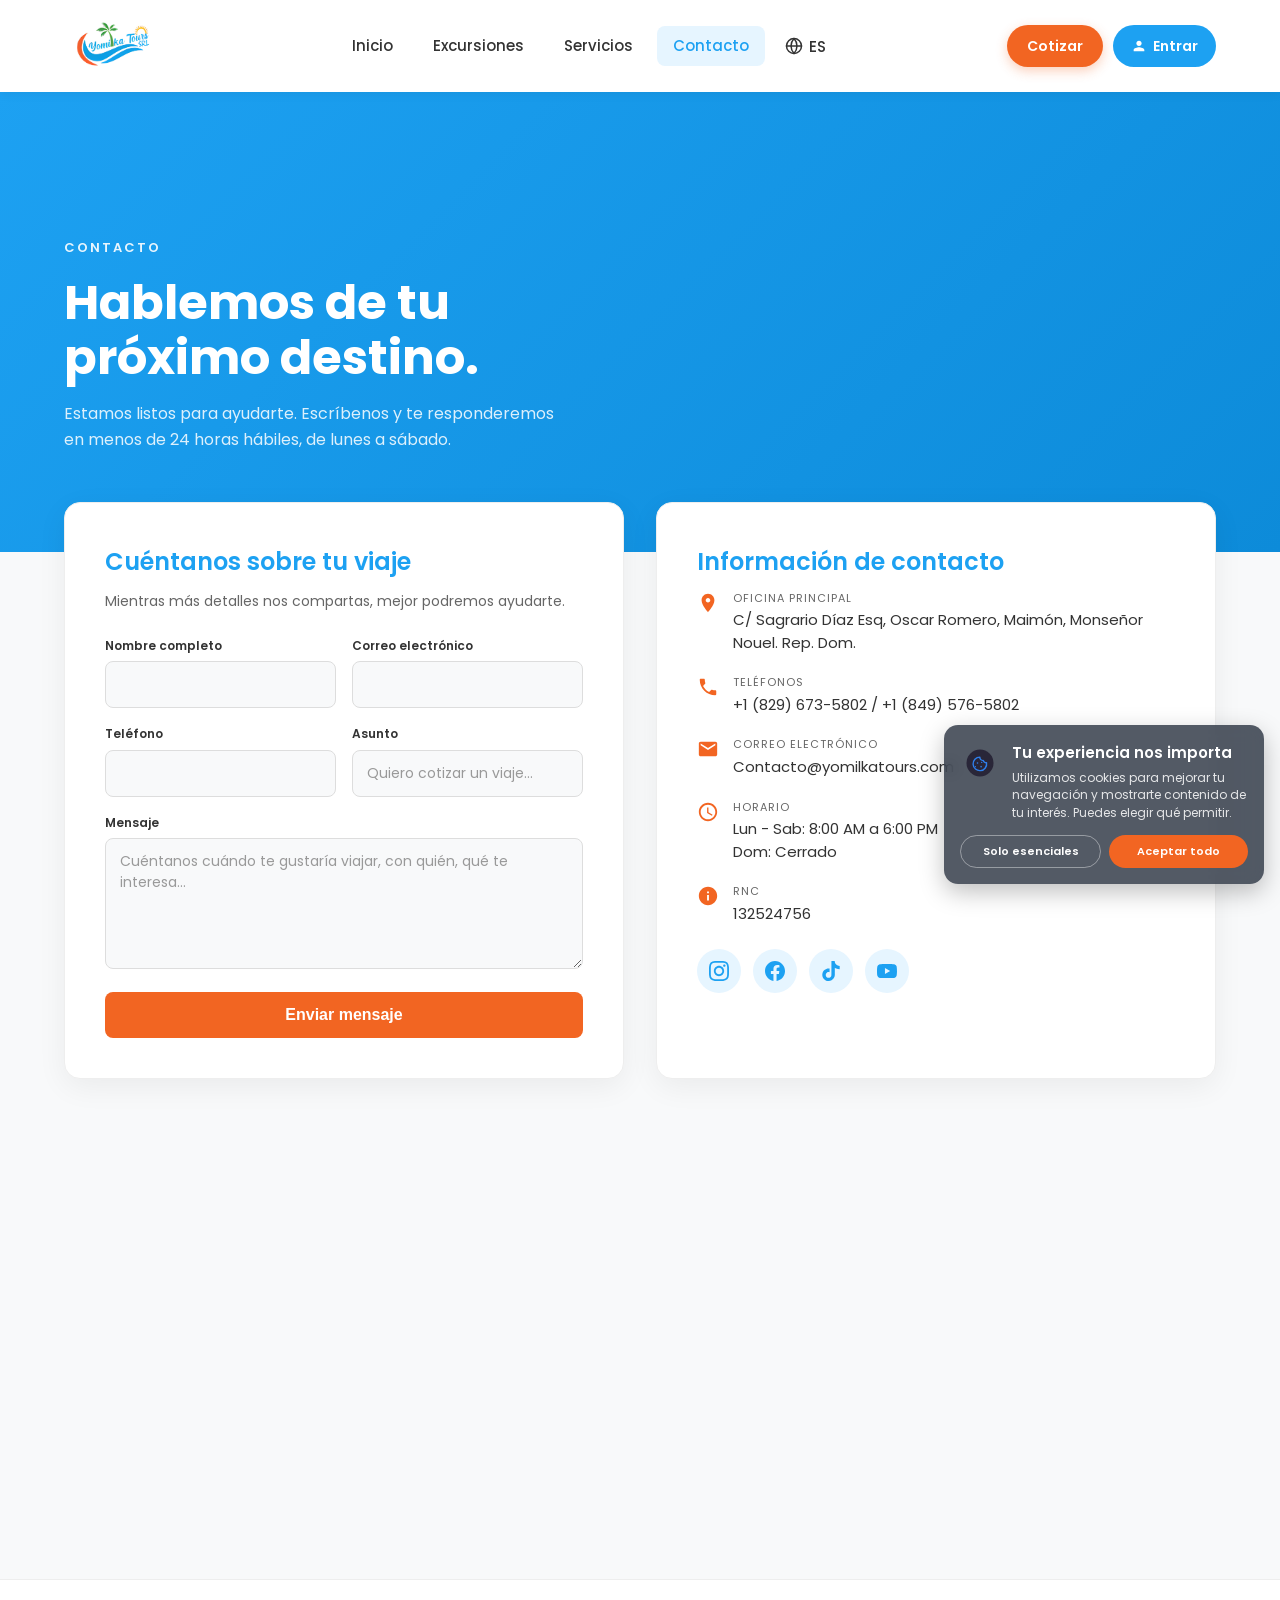
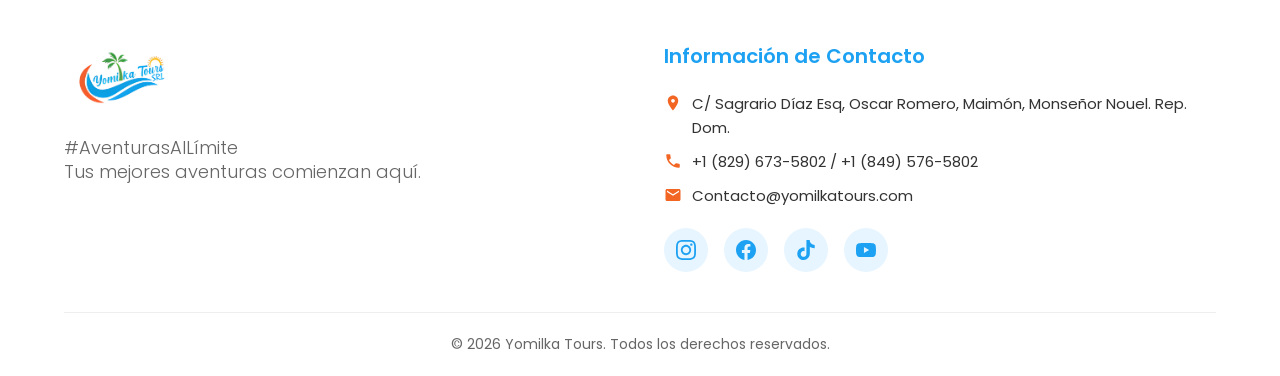
<file: contacto.html>
<!DOCTYPE html>
<html lang="es">
<head>
  <meta charset="UTF-8">
  <meta name="viewport" content="width=device-width, initial-scale=1.0">
  <title>Contacto | Yomilka Tours - Agencia de Viajes en República Dominicana</title>
  <meta name="description" content="Contáctanos para cotizar tu próximo viaje. Yomilka Tours, agencia de viajes en República Dominicana. Teléfono, correo y ubicación.">
  <meta name="keywords" content="contacto, agencia de viajes, Yomilka Tours, República Dominicana, cotizar viaje">
  <meta name="author" content="Yomilka Tours">
  <meta name="robots" content="index, follow">
  <link rel="canonical" href="https://yomilkatours.com/contacto.html">
  <link rel="apple-touch-icon" sizes="180x180" href="images/favicon/apple-touch-icon.png">
  <link rel="icon" type="image/png" sizes="32x32" href="images/favicon/favicon-32x32.png">
  <link rel="icon" type="image/png" sizes="16x16" href="images/favicon/favicon-16x16.png">
  <link rel="manifest" href="images/favicon/site.webmanifest">
  <link rel="shortcut icon" href="images/favicon/favicon.ico">
  <meta property="og:title" content="Contacto | Yomilka Tours">
  <meta property="og:description" content="Contáctanos para cotizar tu próximo viaje.">
  <meta property="og:type" content="website">
  <meta property="og:url" content="https://yomilkatours.com/contacto.html">
  <meta property="og:image" content="https://yomilkatours.com/images/logo.png">
  <meta name="twitter:card" content="summary_large_image">
  <meta name="twitter:title" content="Contacto | Yomilka Tours">
  <meta name="twitter:description" content="Contáctanos para cotizar tu próximo viaje.">
  <meta name="twitter:image" content="https://yomilkatours.com/images/logo.png">
  <link rel="stylesheet" href="css/style.css">
  <link rel="preconnect" href="https://fonts.googleapis.com">
  <link href="https://fonts.googleapis.com/css2?family=Poppins:wght@300;400;500;600;700&display=swap" rel="stylesheet">
  <script src="https://identity.netlify.com/v1/netlify-identity-widget.js"></script>
  <!-- GTranslate -->
  <script>window.gtranslateSettings = {"default_language":"es","languages":["es","en"],"wrapper_selector":".gtranslate_wrapper"};</script>
  <script src="https://cdn.gtranslate.net/widgets/latest/dropdown.js" defer></script>
</head>
<body>

  <!-- Header -->
  <header class="header" id="header">
    <div class="header-main">
      <div class="container">
        <a href="index.html" class="logo">
          <img src="images/logo.png" alt="Yomilka Tours">
        </a>
        <nav class="main-nav">
          <a href="index.html">Inicio</a>
          <a href="excursiones.html">Excursiones</a>
          <a href="index.html#servicios">Servicios</a>
          <a href="contacto.html" class="active">Contacto</a>
          <div class="lang-switcher nav-lang">
            <button class="lang-switcher-trigger" aria-haspopup="true" aria-expanded="false" type="button">
              <svg class="lang-switcher-icon" viewBox="0 0 24 24" width="18" height="18" fill="none" stroke="currentColor" stroke-width="2" stroke-linecap="round" stroke-linejoin="round" aria-hidden="true"><circle cx="12" cy="12" r="10"></circle><path d="M2 12h20M12 2a15.3 15.3 0 0 1 4 10 15.3 15.3 0 0 1-4 10 15.3 15.3 0 0 1-4-10 15.3 15.3 0 0 1 4-10z"></path></svg>
              <span class="lang-switcher-code">ES</span>
            </button>
            <ul class="lang-switcher-menu">
              <li><button type="button" data-lang="es">ES - Español</button></li>
              <li><button type="button" data-lang="en">EN - English</button></li>
            </ul>
          </div>
        </nav>
        <div class="header-actions">
          <a href="#" class="btn-cotizar-header" onclick="openQuote()">Cotizar</a>
          <a href="admin/" class="btn-admin-header">
            <svg viewBox="0 0 24 24" width="16" height="16" fill="currentColor">
              <path d="M12 12c2.21 0 4-1.79 4-4s-1.79-4-4-4-4 1.79-4 4 1.79 4 4 4zm0 2c-2.67 0-8 1.34-8 4v2h16v-2c0-2.66-5.33-4-8-4z"/>
            </svg>
            Entrar
          </a>
          <div class="lang-switcher header-lang">
            <button class="lang-switcher-trigger" aria-haspopup="true" aria-expanded="false" type="button">
              <svg class="lang-switcher-icon" viewBox="0 0 24 24" width="18" height="18" fill="none" stroke="currentColor" stroke-width="2" stroke-linecap="round" stroke-linejoin="round" aria-hidden="true"><circle cx="12" cy="12" r="10"></circle><path d="M2 12h20M12 2a15.3 15.3 0 0 1 4 10 15.3 15.3 0 0 1-4 10 15.3 15.3 0 0 1-4-10 15.3 15.3 0 0 1 4-10z"></path></svg>
              <span class="lang-switcher-code">ES</span>
            </button>
            <ul class="lang-switcher-menu">
              <li><button type="button" data-lang="es">ES - Español</button></li>
              <li><button type="button" data-lang="en">EN - English</button></li>
            </ul>
          </div>
          <button class="menu-toggle" id="menuToggle" aria-label="Abrir menú">
            <span></span>
            <span></span>
            <span></span>
          </button>
        </div>
      </div>
    </div>
  </header>

  <!-- Mobile Menu -->
  <div class="mobile-menu" id="mobileMenu">
    <button class="mobile-menu-close" onclick="closeMobileMenu()" aria-label="Cerrar menú">&times;</button>
    <div class="mobile-menu-brand">
      <img src="images/logo.png" alt="Yomilka Tours">
    </div>
    <nav class="mobile-menu-nav">
      <a href="index.html" onclick="closeMobileMenu()">
        Inicio
        <svg class="mobile-menu-arrow" viewBox="0 0 24 24" width="18" height="18" fill="currentColor"><path d="M8.59 16.59L13.17 12 8.59 7.41 10 6l6 6-6 6-1.41-1.41z"/></svg>
      </a>
      <a href="excursiones.html" onclick="closeMobileMenu()">
        Excursiones
        <svg class="mobile-menu-arrow" viewBox="0 0 24 24" width="18" height="18" fill="currentColor"><path d="M8.59 16.59L13.17 12 8.59 7.41 10 6l6 6-6 6-1.41-1.41z"/></svg>
      </a>
      <a href="index.html#servicios" onclick="closeMobileMenu()">
        Servicios
        <svg class="mobile-menu-arrow" viewBox="0 0 24 24" width="18" height="18" fill="currentColor"><path d="M8.59 16.59L13.17 12 8.59 7.41 10 6l6 6-6 6-1.41-1.41z"/></svg>
      </a>
      <a href="contacto.html" onclick="closeMobileMenu()">
        Contacto
        <svg class="mobile-menu-arrow" viewBox="0 0 24 24" width="18" height="18" fill="currentColor"><path d="M8.59 16.59L13.17 12 8.59 7.41 10 6l6 6-6 6-1.41-1.41z"/></svg>
      </a>
    </nav>
    <a href="admin/" class="mobile-menu-login" onclick="closeMobileMenu()">
      <svg viewBox="0 0 24 24" width="18" height="18" fill="currentColor"><path d="M12 12c2.21 0 4-1.79 4-4s-1.79-4-4-4-4 1.79-4 4 1.79 4 4 4zm0 2c-2.67 0-8 1.34-8 4v2h16v-2c0-2.66-5.33-4-8-4z"/></svg>
      Entrar
    </a>
    <p id="mobileMenuEmail" class="mobile-menu-email">
      <span>Correo</span>
    </p>
  </div>

  <!-- Contact Page -->
  <section class="contact-page-full">
    <div class="contact-page-hero">
      <div class="contact-page-hero-bg"></div>
      <div class="container">
        <span class="contact-page-label">CONTACTO</span>
        <h1>Hablemos de tu próximo destino.</h1>
        <p>Estamos listos para ayudarte. Escríbenos y te responderemos en menos de 24 horas hábiles, de lunes a sábado.</p>
      </div>
    </div>

    <div class="container">
      <div class="contact-page-grid">
        <!-- Form -->
        <div class="contact-page-form">
          <h2>Cuéntanos sobre tu viaje</h2>
          <p>Mientras más detalles nos compartas, mejor podremos ayudarte.</p>
          <form id="contactForm" action="https://formsubmit.co/Contacto@yomilkatours.com" method="POST">
            <input type="hidden" name="_subject" value="Nuevo mensaje de contacto - Yomilka Tours">
            <input type="hidden" name="_next" value="https://yomilkatours.com/gracias.html">
            <input type="hidden" name="_template" value="table">
            <input type="text" name="_honey" style="display:none">
            <input type="hidden" name="_captcha" value="false">
            <div class="form-row">
              <div class="form-group">
                <label for="contactName">Nombre completo</label>
                <input type="text" id="contactName" name="Nombre" required>
              </div>
              <div class="form-group">
                <label for="contactEmail">Correo electrónico</label>
                <input type="email" id="contactEmail" name="Correo" required>
              </div>
            </div>
            <div class="form-row">
              <div class="form-group">
                <label for="contactPhone">Teléfono</label>
                <input type="tel" id="contactPhone" name="Teléfono" required>
              </div>
              <div class="form-group">
                <label for="contactSubject">Asunto</label>
                <input type="text" id="contactSubject" name="Asunto" placeholder="Quiero cotizar un viaje..." required>
              </div>
            </div>
            <div class="form-group">
              <label for="contactMessage">Mensaje</label>
              <textarea id="contactMessage" name="Mensaje" rows="5" placeholder="Cuéntanos cuándo te gustaría viajar, con quién, qué te interesa..." required></textarea>
            </div>
            <button type="submit" class="btn-contact-page-submit">Enviar mensaje</button>
          </form>
        </div>

        <!-- Info -->
        <div class="contact-page-info">
          <h2>Información de contacto</h2>
          <div class="contact-page-info-item">
            <svg viewBox="0 0 24 24" width="22" height="22" fill="currentColor" aria-hidden="true"><path d="M12 2C8.13 2 5 5.13 5 9c0 5.25 7 13 7 13s7-7.75 7-13c0-3.87-3.13-7-7-7zm0 9.5c-1.38 0-2.5-1.12-2.5-2.5s1.12-2.5 2.5-2.5 2.5 1.12 2.5 2.5-1.12 2.5-2.5 2.5z"/></svg>
            <div>
              <span class="contact-label">OFICINA PRINCIPAL</span>
              <p id="contactAddress">Calle Principal #123, Santo Domingo, República Dominicana</p>
            </div>
          </div>
          <div class="contact-page-info-item">
            <svg viewBox="0 0 24 24" width="22" height="22" fill="currentColor"><path d="M6.62 10.79c1.44 2.83 3.76 5.14 6.59 6.59l2.2-2.2c.27-.27.67-.36 1.02-.24 1.12.37 2.33.57 3.57.57.55 0 1 .45 1 1V20c0 .55-.45 1-1 1-9.39 0-17-7.61-17-17 0-.55.45-1 1-1h3.5c.55 0 1 .45 1 1 0 1.25.2 2.45.57 3.57.11.35.03.74-.25 1.02l-2.2 2.2z"/></svg>
            <div>
              <span class="contact-label">TELÉFONOS</span>
              <p id="contactInfoPhone">+1 (809) 555-1234</p>
            </div>
          </div>
          <div class="contact-page-info-item">
            <svg viewBox="0 0 24 24" width="22" height="22" fill="currentColor"><path d="M20 4H4c-1.1 0-1.99.9-1.99 2L2 18c0 1.1.9 2 2 2h16c1.1 0 2-.9 2-2V6c0-1.1-.9-2-2-2zm0 4l-8 5-8-5V6l8 5 8-5v2z"/></svg>
            <div>
              <span class="contact-label">CORREO ELECTRÓNICO</span>
              <p id="contactInfoEmail"><span translate="no">Contacto@yomilkatours.com</span></p>
            </div>
          </div>
          <div class="contact-page-info-item">
            <svg viewBox="0 0 24 24" width="22" height="22" fill="currentColor" aria-hidden="true"><path d="M11.99 2C6.47 2 2 6.48 2 12s4.47 10 9.99 10C17.52 22 22 17.52 22 12S17.52 2 11.99 2zM12 20c-4.42 0-8-3.58-8-8s3.58-8 8-8 8 3.58 8 8-3.58 8-8 8zm.5-13H11v6l5.25 3.15.75-1.23-4.5-2.67z"/></svg>
            <div>
              <span class="contact-label">HORARIO</span>
              <p id="contactHours">Lun - Vie: 8:00 AM a 6:00 PM<br>Sáb: 9:00 AM a 1:00 PM</p>
            </div>
          </div>
          <div class="contact-page-info-item">
            <svg viewBox="0 0 24 24" width="22" height="22" fill="currentColor"><path d="M12 2C6.48 2 2 6.48 2 12s4.48 10 10 10 10-4.48 10-10S17.52 2 12 2zm1 15h-2v-6h2v6zm0-8h-2V7h2v2z"/></svg>
            <div>
              <span class="contact-label">RNC</span>
              <p id="contactRnc">101526513</p>
            </div>
          </div>
          <div class="contact-page-social" id="contactSocial">
            <a href="#" target="_blank" aria-label="Instagram" data-network="instagram">
              <svg viewBox="0 0 24 24"><path d="M12 2.163c3.204 0 3.584.012 4.85.07 3.252.148 4.771 1.691 4.919 4.919.058 1.265.069 1.645.069 4.849 0 3.205-.012 3.584-.069 4.849-.149 3.225-1.664 4.771-4.919 4.919-1.266.058-1.644.07-4.85.07-3.204 0-3.584-.012-4.849-.07-3.26-.149-4.771-1.699-4.919-4.92-.058-1.265-.07-1.644-.07-4.849 0-3.204.013-3.583.07-4.849.149-3.227 1.664-4.771 4.919-4.919 1.266-.057 1.645-.069 4.849-.069zm0-2.163c-3.259 0-3.667.014-4.947.072-4.358.2-6.78 2.618-6.98 6.98-.059 1.281-.073 1.689-.073 4.948 0 3.259.014 3.668.072 4.948.2 4.358 2.618 6.78 6.98 6.98 1.281.058 1.689.072 4.948.072 3.259 0 3.668-.014 4.948-.072 4.354-.2 6.782-2.618 6.979-6.98.059-1.28.073-1.689.073-4.948 0-3.259-.014-3.667-.072-4.947-.196-4.354-2.617-6.78-6.979-6.98-1.281-.059-1.69-.073-4.949-.073zm0 5.838c-3.403 0-6.162 2.759-6.162 6.162s2.759 6.163 6.162 6.163 6.162-2.759 6.162-6.163c0-3.403-2.759-6.162-6.162-6.162zm0 10.162c-2.209 0-4-1.79-4-4 0-2.209 1.791-4 4-4s4 1.791 4 4c0 2.21-1.791 4-4 4zm6.406-11.845c-.796 0-1.441.645-1.441 1.44s.645 1.44 1.441 1.44c.795 0 1.439-.645 1.439-1.44s-.644-1.44-1.439-1.44z"/></svg>
            </a>
            <a href="#" target="_blank" aria-label="Facebook" data-network="facebook">
              <svg viewBox="0 0 24 24"><path d="M24 12.073c0-6.627-5.373-12-12-12s-12 5.373-12 12c0 5.99 4.388 10.954 10.125 11.854v-8.385h-3.047v-3.47h3.047v-2.642c0-3.007 1.792-4.669 4.533-4.669 1.312 0 2.686.235 2.686.235v2.953h-1.513c-1.491 0-1.956.925-1.956 1.874v2.25h3.328l-.532 3.47h-2.796v8.385c5.737-.9 10.126-5.864 10.126-11.854z"/></svg>
            </a>
            <a href="#" target="_blank" aria-label="TikTok" data-network="tiktok">
              <svg viewBox="0 0 24 24"><path d="M12.525.02c1.31-.02 2.61-.01 3.91-.02.08 1.53.63 3.09 1.75 4.17 1.12 1.11 2.7 1.62 4.24 1.79v4.03c-1.44-.05-2.89-.35-4.2-.97-.57-.26-1.1-.59-1.62-.93-.01 2.92.01 5.84-.02 8.75-.08 1.4-.54 2.79-1.35 3.94-1.31 1.92-3.58 3.17-5.91 3.21-1.43.08-2.86-.31-4.08-1.03-2.02-1.19-3.44-3.37-3.65-5.71-.02-.5-.03-1-.01-1.49.18-1.9 1.12-3.72 2.58-4.96 1.66-1.44 3.98-2.13 6.15-1.72.02 1.48-.04 2.96-.04 4.44-.99-.32-2.15-.23-3.02.37-.63.41-1.11 1.04-1.36 1.75-.21.51-.15 1.07-.14 1.61.24 1.64 1.82 3.02 3.5 2.87 1.12-.01 2.19-.66 2.77-1.61.19-.33.4-.67.41-1.06.1-1.79.06-3.57.07-5.36.01-4.03-.01-8.05.02-12.07z"/></svg>
            </a>
            <a href="#" target="_blank" aria-label="YouTube" data-network="youtube">
              <svg viewBox="0 0 24 24"><path d="M23.498 6.186a3.016 3.016 0 0 0-2.122-2.136C19.505 3.545 12 3.545 12 3.545s-7.505 0-9.377.505A3.017 3.017 0 0 0 .502 6.186C0 8.07 0 12 0 12s0 3.93.502 5.814a3.016 3.016 0 0 0 2.122 2.136c1.871.505 9.376.505 9.376.505s7.505 0 9.377-.505a3.015 3.015 0 0 0 2.122-2.136C24 15.93 24 12 24 12s0-3.93-.502-5.814zM9.545 15.568V8.432L15.818 12l-6.273 3.568z"/></svg>
            </a>
          </div>
        </div>
      </div>

      <div class="contact-page-map" id="contactMapContainer">
        <iframe id="contactMap" src="https://www.google.com/maps/embed?pb=!1m18!1m12!1m3!1d3784.458!2d-69.931!3d18.486!2m3!1f0!2f0!3f0!3m2!1i1024!2i768!4f13.1!3m3!1m2!1s0x0%3A0x0!2zMThCMjknMDkuNiJOIDY5wrA1NSc1MS42Ilc!5e0!3m2!1ses!2sdo!4v1600000000000!5m2!1ses!2sdo" width="100%" height="380" style="border:0;" allowfullscreen="" loading="lazy"></iframe>
        <a href="#" id="contactMapLink" class="contact-map-button" target="_blank" style="display:none;">
          <svg viewBox="0 0 24 24" width="20" height="20" fill="currentColor" aria-hidden="true"><path d="M12 2C8.13 2 5 5.13 5 9c0 5.25 7 13 7 13s7-7.75 7-13c0-3.87-3.13-7-7-7zm0 9.5c-1.38 0-2.5-1.12-2.5-2.5s1.12-2.5 2.5-2.5 2.5 1.12 2.5 2.5-1.12 2.5-2.5 2.5z"/></svg>
          Ver ubicación en Google Maps
        </a>
      </div>
    </div>
  </section>

  <!-- Footer -->
  <footer class="footer">
    <div class="container">
      <div class="footer-grid">
        <div class="footer-brand">
          <img src="images/logo.png" alt="Yomilka Tours" class="footer-logo">
          <p class="footer-slogan" id="footerSlogan">Tus mejores aventuras comienzan aquí</p>
        </div>
        <div class="footer-info">
          <h3>Información de Contacto</h3>
          <p id="footerAddress"><strong>Dirección:</strong> Calle Principal #123, Santo Domingo, RD</p>
          <p id="footerPhone"><strong>Teléfonos:</strong> +1 (809) 555-1234 / +1 (809) 555-5678</p>
          <p id="footerEmail"><strong>Correo:</strong> info@yomilkatours.com</p>
          <div class="social-links" id="socialLinks">
            <a href="#" target="_blank" aria-label="Instagram" data-network="instagram">
              <svg viewBox="0 0 24 24"><path d="M12 2.163c3.204 0 3.584.012 4.85.07 3.252.148 4.771 1.691 4.919 4.919.058 1.265.069 1.645.069 4.849 0 3.205-.012 3.584-.069 4.849-.149 3.225-1.664 4.771-4.919 4.919-1.266.058-1.644.07-4.85.07-3.204 0-3.584-.012-4.849-.07-3.26-.149-4.771-1.699-4.919-4.92-.058-1.265-.07-1.644-.07-4.849 0-3.204.013-3.583.07-4.849.149-3.227 1.664-4.771 4.919-4.919 1.266-.057 1.645-.069 4.849-.069zm0-2.163c-3.259 0-3.667.014-4.947.072-4.358.2-6.78 2.618-6.98 6.98-.059 1.281-.073 1.689-.073 4.948 0 3.259.014 3.668.072 4.948.2 4.358 2.618 6.78 6.98 6.98 1.281.058 1.689.072 4.948.072 3.259 0 3.668-.014 4.948-.072 4.354-.2 6.782-2.618 6.979-6.98.059-1.28.073-1.689.073-4.948 0-3.259-.014-3.667-.072-4.947-.196-4.354-2.617-6.78-6.979-6.98-1.281-.059-1.69-.073-4.949-.073zm0 5.838c-3.403 0-6.162 2.759-6.162 6.162s2.759 6.163 6.162 6.163 6.162-2.759 6.162-6.163c0-3.403-2.759-6.162-6.162-6.162zm0 10.162c-2.209 0-4-1.79-4-4 0-2.209 1.791-4 4-4s4 1.791 4 4c0 2.21-1.791 4-4 4zm6.406-11.845c-.796 0-1.441.645-1.441 1.44s.645 1.44 1.441 1.44c.795 0 1.439-.645 1.439-1.44s-.644-1.44-1.439-1.44z"/></svg>
            </a>
            <a href="#" target="_blank" aria-label="Facebook" data-network="facebook">
              <svg viewBox="0 0 24 24"><path d="M24 12.073c0-6.627-5.373-12-12-12s-12 5.373-12 12c0 5.99 4.388 10.954 10.125 11.854v-8.385h-3.047v-3.47h3.047v-2.642c0-3.007 1.792-4.669 4.533-4.669 1.312 0 2.686.235 2.686.235v2.953h-1.513c-1.491 0-1.956.925-1.956 1.874v2.25h3.328l-.532 3.47h-2.796v8.385c5.737-.9 10.126-5.864 10.126-11.854z"/></svg>
            </a>
            <a href="#" target="_blank" aria-label="TikTok" data-network="tiktok">
              <svg viewBox="0 0 24 24"><path d="M12.525.02c1.31-.02 2.61-.01 3.91-.02.08 1.53.63 3.09 1.75 4.17 1.12 1.11 2.7 1.62 4.24 1.79v4.03c-1.44-.05-2.89-.35-4.2-.97-.57-.26-1.1-.59-1.62-.93-.01 2.92.01 5.84-.02 8.75-.08 1.4-.54 2.79-1.35 3.94-1.31 1.92-3.58 3.17-5.91 3.21-1.43.08-2.86-.31-4.08-1.03-2.02-1.19-3.44-3.37-3.65-5.71-.02-.5-.03-1-.01-1.49.18-1.9 1.12-3.72 2.58-4.96 1.66-1.44 3.98-2.13 6.15-1.72.02 1.48-.04 2.96-.04 4.44-.99-.32-2.15-.23-3.02.37-.63.41-1.11 1.04-1.36 1.75-.21.51-.15 1.07-.14 1.61.24 1.64 1.82 3.02 3.5 2.87 1.12-.01 2.19-.66 2.77-1.61.19-.33.4-.67.41-1.06.1-1.79.06-3.57.07-5.36.01-4.03-.01-8.05.02-12.07z"/></svg>
            </a>
            <a href="#" target="_blank" aria-label="YouTube" data-network="youtube">
              <svg viewBox="0 0 24 24"><path d="M23.498 6.186a3.016 3.016 0 0 0-2.122-2.136C19.505 3.545 12 3.545 12 3.545s-7.505 0-9.377.505A3.017 3.017 0 0 0 .502 6.186C0 8.07 0 12 0 12s0 3.93.502 5.814a3.016 3.016 0 0 0 2.122 2.136c1.871.505 9.376.505 9.376.505s7.505 0 9.377-.505a3.015 3.015 0 0 0 2.122-2.136C24 15.93 24 12 24 12s0-3.93-.502-5.814zM9.545 15.568V8.432L15.818 12l-6.273 3.568z"/></svg>
            </a>
          </div>
        </div>
      </div>
      <div class="footer-bottom">
        <p>&copy; <span id="year"></span> Yomilka Tours. Todos los derechos reservados.</p>
      </div>
    </div>
  </footer>

  <!-- Quote Modal -->
  <div class="modal" id="quoteModal">
    <div class="modal-overlay" onclick="closeQuote()"></div>
    <div class="modal-content">
      <button class="modal-close" onclick="closeQuote()">&times;</button>
      <h2>Cotizar Viaje</h2>
      <p class="modal-trip" id="modalTripName">Complete el formulario para cotizar</p>
      <form id="quoteForm" onsubmit="submitQuote(event)">
        <div class="form-row">
          <div class="form-group">
            <label for="adults">Adultos</label>
            <input type="number" id="adults" name="adults" min="1" value="1" required>
          </div>
          <div class="form-group">
            <label for="children">Niños (2-12 años)</label>
            <input type="number" id="children" name="children" min="0" value="0">
          </div>
        </div>
        <div class="form-row">
          <div class="form-group">
            <label for="firstName">Nombre</label>
            <input type="text" id="firstName" name="firstName" required>
          </div>
          <div class="form-group">
            <label for="lastName">Apellidos</label>
            <input type="text" id="lastName" name="lastName" required>
          </div>
        </div>
        <div class="form-group">
          <label for="email">Correo Electrónico</label>
          <input type="email" id="email" name="email" required>
        </div>
        <div class="form-group">
          <label for="phone">Número de Celular</label>
          <input type="tel" id="phone" name="phone" placeholder="809-555-1234" required>
        </div>
        <div class="form-row">
          <div class="form-group">
            <label for="checkIn">Fecha de Entrada</label>
            <input type="date" id="checkIn" name="checkIn" required>
          </div>
          <div class="form-group">
            <label for="checkOut">Fecha de Salida</label>
            <input type="date" id="checkOut" name="checkOut" required>
          </div>
        </div>
        <div class="form-group">
          <label for="notes">Información Adicional</label>
          <textarea id="notes" name="notes" rows="4" placeholder="¿Alguna solicitud especial?"></textarea>
        </div>
        <button type="submit" class="btn-submit">Enviar Cotización</button>
      </form>
    </div>
  </div>

  <div class="gtranslate_wrapper" style="display:none;"></div>
  <script src="js/icons.js"></script>
  <script src="js/lang-switcher.js"></script>
  <script src="js/cookies.js"></script>
  <script src="js/contacto.js"></script>
</body>
</html>
</file>
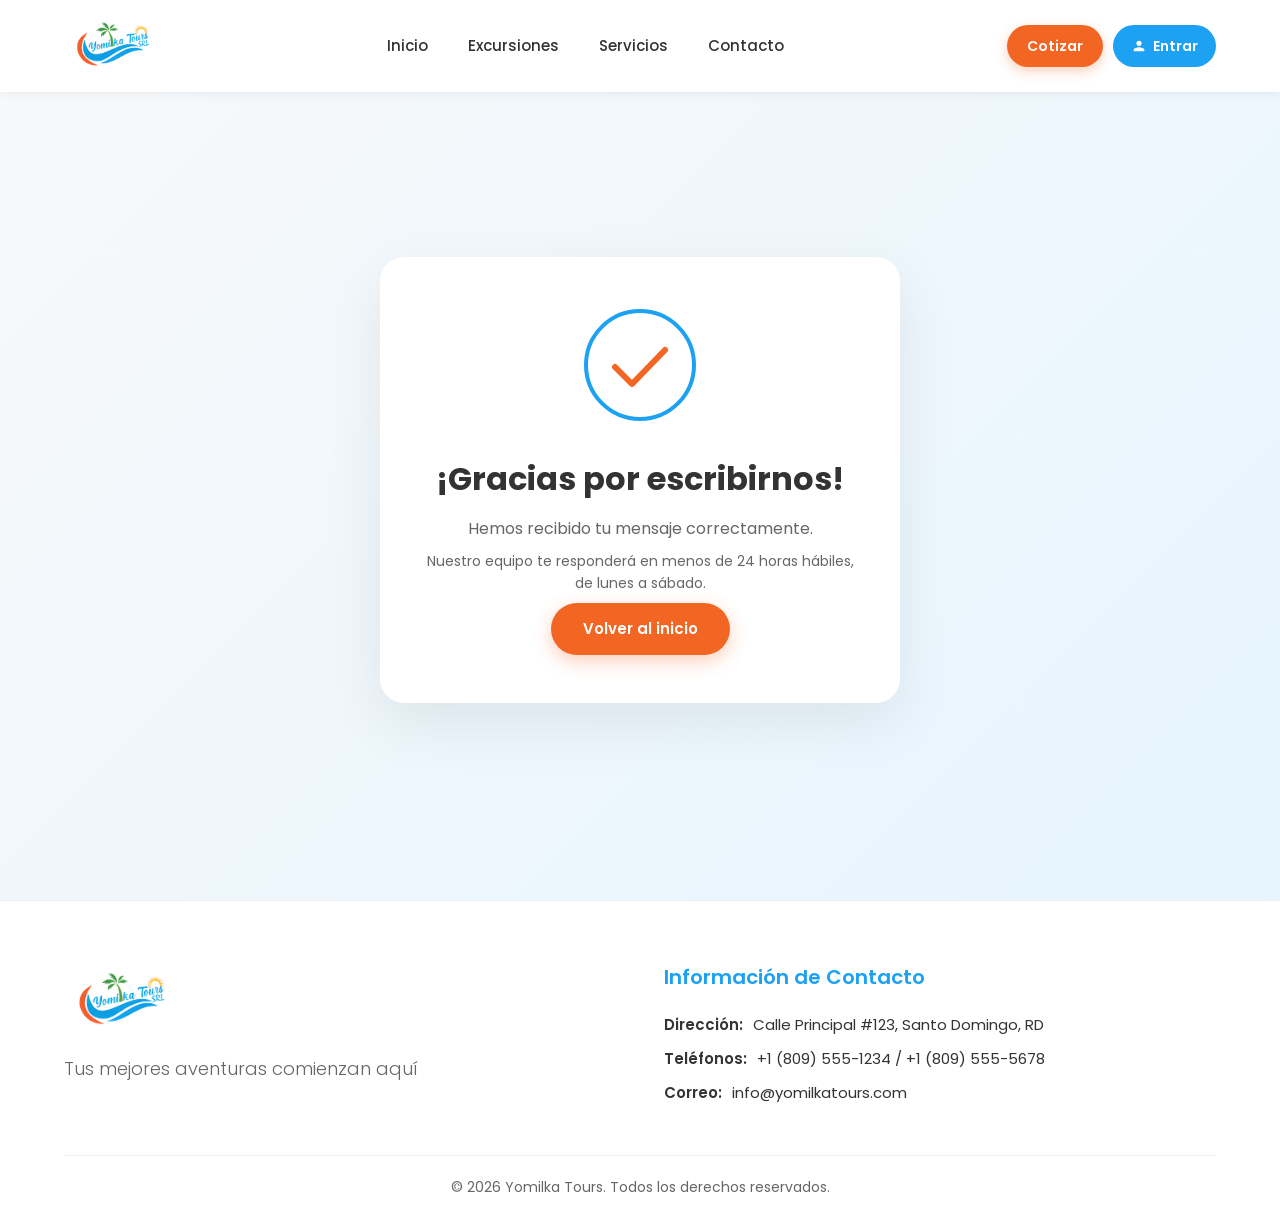
<file: gracias.html>
<!DOCTYPE html>
<html lang="es">
<head>
  <meta charset="UTF-8">
  <meta name="viewport" content="width=device-width, initial-scale=1.0">
  <title>Gracias | Yomilka Tours</title>
  <meta name="description" content="Gracias por contactar a Yomilka Tours. Te responderemos en menos de 24 horas.">
  <meta name="robots" content="noindex, follow">
  <link rel="apple-touch-icon" sizes="180x180" href="images/favicon/apple-touch-icon.png">
  <link rel="icon" type="image/png" sizes="32x32" href="images/favicon/favicon-32x32.png">
  <link rel="icon" type="image/png" sizes="16x16" href="images/favicon/favicon-16x16.png">
  <link rel="manifest" href="images/favicon/site.webmanifest">
  <link rel="shortcut icon" href="images/favicon/favicon.ico">
  <link rel="stylesheet" href="css/style.css">
  <link rel="preconnect" href="https://fonts.googleapis.com">
  <link href="https://fonts.googleapis.com/css2?family=Poppins:wght@300;400;500;600;700&display=swap" rel="stylesheet">
</head>
<body>

  <!-- Header -->
  <header class="header" id="header">
    <div class="header-main">
      <div class="container">
        <a href="index.html" class="logo">
          <img src="images/logo.png" alt="Yomilka Tours">
        </a>
        <nav class="main-nav">
          <a href="index.html">Inicio</a>
          <a href="excursiones.html">Excursiones</a>
          <a href="index.html#servicios">Servicios</a>
          <a href="contacto.html">Contacto</a>
        </nav>
        <div class="header-actions">
          <a href="index.html" class="btn-cotizar-header">Cotizar</a>
          <a href="admin/" class="btn-admin-header">
            <svg viewBox="0 0 24 24" width="16" height="16" fill="currentColor">
              <path d="M12 12c2.21 0 4-1.79 4-4s-1.79-4-4-4-4 1.79-4 4 1.79 4 4 4zm0 2c-2.67 0-8 1.34-8 4v2h16v-2c0-2.66-5.33-4-8-4z"/>
            </svg>
            Entrar
          </a>
          <button class="menu-toggle" id="menuToggle" aria-label="Abrir menú">
            <span></span>
            <span></span>
            <span></span>
          </button>
        </div>
      </div>
    </div>
  </header>

  <!-- Mobile Menu -->
  <div class="mobile-menu" id="mobileMenu">
    <button class="mobile-menu-close" onclick="closeMobileMenu()" aria-label="Cerrar menú">&times;</button>
    <div class="mobile-menu-brand">
      <img src="images/logo.png" alt="Yomilka Tours">
    </div>
    <nav class="mobile-menu-nav">
      <a href="index.html" onclick="closeMobileMenu()">
        Inicio
        <svg class="mobile-menu-arrow" viewBox="0 0 24 24" width="18" height="18" fill="currentColor"><path d="M8.59 16.59L13.17 12 8.59 7.41 10 6l6 6-6 6-1.41-1.41z"/></svg>
      </a>
      <a href="excursiones.html" onclick="closeMobileMenu()">
        Excursiones
        <svg class="mobile-menu-arrow" viewBox="0 0 24 24" width="18" height="18" fill="currentColor"><path d="M8.59 16.59L13.17 12 8.59 7.41 10 6l6 6-6 6-1.41-1.41z"/></svg>
      </a>
      <a href="index.html#servicios" onclick="closeMobileMenu()">
        Servicios
        <svg class="mobile-menu-arrow" viewBox="0 0 24 24" width="18" height="18" fill="currentColor"><path d="M8.59 16.59L13.17 12 8.59 7.41 10 6l6 6-6 6-1.41-1.41z"/></svg>
      </a>
      <a href="contacto.html" onclick="closeMobileMenu()">
        Contacto
        <svg class="mobile-menu-arrow" viewBox="0 0 24 24" width="18" height="18" fill="currentColor"><path d="M8.59 16.59L13.17 12 8.59 7.41 10 6l6 6-6 6-1.41-1.41z"/></svg>
      </a>
    </nav>
    <a href="admin/" class="mobile-menu-login" onclick="closeMobileMenu()">
      <svg viewBox="0 0 24 24" width="18" height="18" fill="currentColor"><path d="M12 12c2.21 0 4-1.79 4-4s-1.79-4-4-4-4 1.79-4 4 1.79 4 4 4zm0 2c-2.67 0-8 1.34-8 4v2h16v-2c0-2.66-5.33-4-8-4z"/></svg>
      Entrar
    </a>
  </div>

  <!-- Gracias Hero -->
  <section class="gracias-hero">
    <div class="container">
      <div class="gracias-card">
        <div class="gracias-icon">
          <svg viewBox="0 0 120 120" width="120" height="120">
            <circle class="gracias-circle" cx="60" cy="60" r="54" fill="none" stroke="#1DA1F2" stroke-width="4"/>
            <path class="gracias-check" fill="none" stroke="#F26522" stroke-width="6" stroke-linecap="round" stroke-linejoin="round" d="M35 62 L52 79 L85 45"/>
          </svg>
        </div>
        <h1>¡Gracias por escribirnos!</h1>
        <p>Hemos recibido tu mensaje correctamente.</p>
        <p class="gracias-sub">Nuestro equipo te responderá en menos de 24 horas hábiles, de lunes a sábado.</p>
        <a href="index.html" class="btn-gracias">Volver al inicio</a>
      </div>
    </div>
  </section>

  <!-- Footer -->
  <footer class="footer">
    <div class="container">
      <div class="footer-grid">
        <div class="footer-brand">
          <img src="images/logo.png" alt="Yomilka Tours" class="footer-logo">
          <p class="footer-slogan" id="footerSlogan">Tus mejores aventuras comienzan aquí</p>
        </div>
        <div class="footer-info">
          <h3>Información de Contacto</h3>
          <p id="footerAddress"><strong>Dirección:</strong> Calle Principal #123, Santo Domingo, RD</p>
          <p id="footerPhone"><strong>Teléfonos:</strong> +1 (809) 555-1234 / +1 (809) 555-5678</p>
          <p id="footerEmail"><strong>Correo:</strong> info@yomilkatours.com</p>
        </div>
      </div>
      <div class="footer-bottom">
        <p>&copy; <span id="year"></span> Yomilka Tours. Todos los derechos reservados.</p>
      </div>
    </div>
  </footer>

  <script>
    // Mobile menu
    const menuToggle = document.getElementById('menuToggle');
    const mobileMenu = document.getElementById('mobileMenu');
    menuToggle.addEventListener('click', () => mobileMenu.classList.toggle('open'));
    function closeMobileMenu() { mobileMenu.classList.remove('open'); }

    // Footer year
    document.getElementById('year').textContent = new Date().getFullYear();

    // Header scroll effect
    window.addEventListener('scroll', () => {
      const header = document.getElementById('header');
      if (window.scrollY > 50) {
        header.style.boxShadow = '0 4px 20px rgba(0,0,0,0.1)';
      } else {
        header.style.boxShadow = '0 2px 10px rgba(0,0,0,0.06)';
      }
    });
  </script>
</body>
</html>
</file>
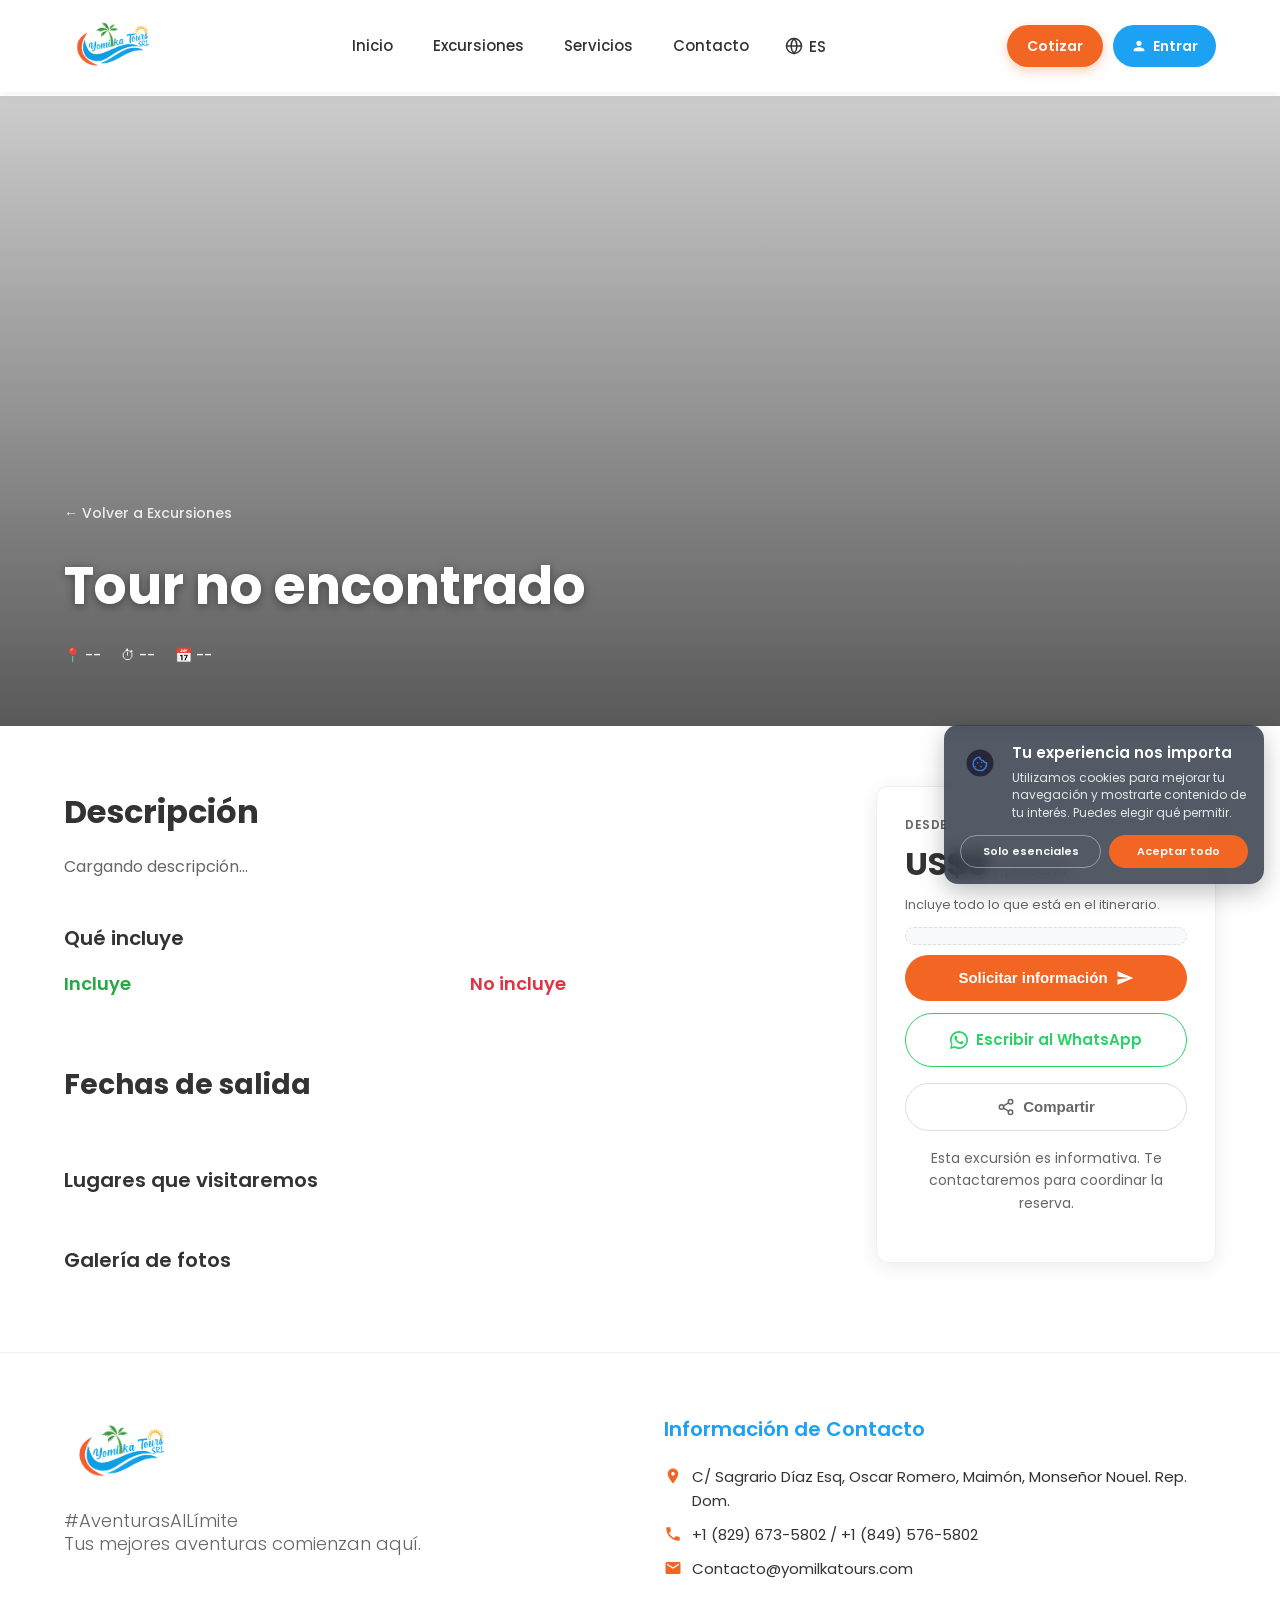
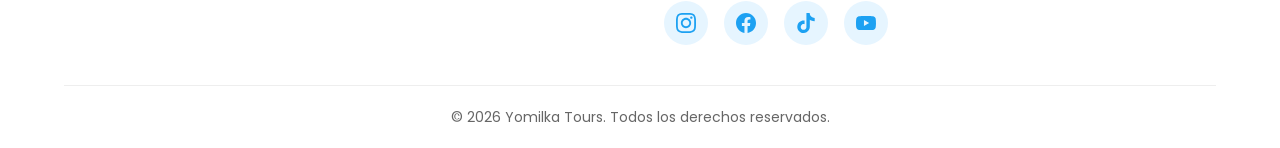
<file: tour-detail.html>
<!DOCTYPE html>
<html lang="es">
<head>
  <meta charset="UTF-8">
  <meta name="viewport" content="width=device-width, initial-scale=1.0">
  <title>Tour | Yomilka Tours - Agencia de Viajes</title>
  <meta name="description" content="Conoce los detalles de nuestros tours con Yomilka Tours. Reserva tu aventura hoy.">
  <meta name="keywords" content="tour, Yomilka Tours, agencia de viajes, República Dominicana, viajes">
  <meta name="author" content="Yomilka Tours">
  <meta name="robots" content="index, follow">
  <link rel="canonical" href="https://yomilkatours.com/tour-detail.html">
  <link rel="apple-touch-icon" sizes="180x180" href="images/favicon/apple-touch-icon.png">
  <link rel="icon" type="image/png" sizes="32x32" href="images/favicon/favicon-32x32.png">
  <link rel="icon" type="image/png" sizes="16x16" href="images/favicon/favicon-16x16.png">
  <link rel="manifest" href="images/favicon/site.webmanifest">
  <link rel="shortcut icon" href="images/favicon/favicon.ico">
  <meta property="og:title" content="Tour | Yomilka Tours">
  <meta property="og:description" content="Conoce los detalles de nuestros tours.">
  <meta property="og:type" content="website">
  <meta property="og:url" content="https://yomilkatours.com/tour-detail.html">
  <meta property="og:image" content="https://yomilkatours.com/images/logo.png">
  <meta name="twitter:card" content="summary_large_image">
  <meta name="twitter:title" content="Tour | Yomilka Tours">
  <meta name="twitter:description" content="Conoce los detalles de nuestros tours.">
  <meta name="twitter:image" content="https://yomilkatours.com/images/logo.png">
  <link rel="stylesheet" href="css/style.css">
  <link rel="preconnect" href="https://fonts.googleapis.com">
  <link href="https://fonts.googleapis.com/css2?family=Poppins:wght@300;400;500;600;700&display=swap" rel="stylesheet">
  <script src="https://identity.netlify.com/v1/netlify-identity-widget.js"></script>
  <!-- GTranslate -->
  <script>window.gtranslateSettings = {"default_language":"es","languages":["es","en"],"wrapper_selector":".gtranslate_wrapper"};</script>
  <script src="https://cdn.gtranslate.net/widgets/latest/dropdown.js" defer></script>
</head>
<body>

  <!-- Header -->
  <header class="header" id="header">
    <div class="header-main">
      <div class="container">
        <a href="index.html" class="logo">
          <img src="images/logo.png" alt="Yomilka Tours">
        </a>
        <nav class="main-nav">
          <a href="index.html">Inicio</a>
          <a href="excursiones.html">Excursiones</a>
          <a href="index.html#servicios">Servicios</a>
          <a href="contacto.html">Contacto</a>
          <div class="lang-switcher nav-lang">
            <button class="lang-switcher-trigger" aria-haspopup="true" aria-expanded="false" type="button">
              <svg class="lang-switcher-icon" viewBox="0 0 24 24" width="18" height="18" fill="none" stroke="currentColor" stroke-width="2" stroke-linecap="round" stroke-linejoin="round" aria-hidden="true"><circle cx="12" cy="12" r="10"></circle><path d="M2 12h20M12 2a15.3 15.3 0 0 1 4 10 15.3 15.3 0 0 1-4 10 15.3 15.3 0 0 1-4-10 15.3 15.3 0 0 1 4-10z"></path></svg>
              <span class="lang-switcher-code">ES</span>
            </button>
            <ul class="lang-switcher-menu">
              <li><button type="button" data-lang="es">ES - Español</button></li>
              <li><button type="button" data-lang="en">EN - English</button></li>
            </ul>
          </div>
        </nav>
        <div class="header-actions">
          <a href="#" class="btn-cotizar-header" onclick="openQuote()">Cotizar</a>
          <a href="admin/" class="btn-admin-header">
            <svg viewBox="0 0 24 24" width="16" height="16" fill="currentColor">
              <path d="M12 12c2.21 0 4-1.79 4-4s-1.79-4-4-4-4 1.79-4 4 1.79 4 4 4zm0 2c-2.67 0-8 1.34-8 4v2h16v-2c0-2.66-5.33-4-8-4z"/>
            </svg>
            Entrar
          </a>
          <div class="lang-switcher header-lang">
            <button class="lang-switcher-trigger" aria-haspopup="true" aria-expanded="false" type="button">
              <svg class="lang-switcher-icon" viewBox="0 0 24 24" width="18" height="18" fill="none" stroke="currentColor" stroke-width="2" stroke-linecap="round" stroke-linejoin="round" aria-hidden="true"><circle cx="12" cy="12" r="10"></circle><path d="M2 12h20M12 2a15.3 15.3 0 0 1 4 10 15.3 15.3 0 0 1-4 10 15.3 15.3 0 0 1-4-10 15.3 15.3 0 0 1 4-10z"></path></svg>
              <span class="lang-switcher-code">ES</span>
            </button>
            <ul class="lang-switcher-menu">
              <li><button type="button" data-lang="es">ES - Español</button></li>
              <li><button type="button" data-lang="en">EN - English</button></li>
            </ul>
          </div>
          <button class="menu-toggle" id="menuToggle" aria-label="Abrir menú">
            <span></span>
            <span></span>
            <span></span>
          </button>
        </div>
      </div>
    </div>
  </header>

  <!-- Mobile Menu -->
  <div class="mobile-menu" id="mobileMenu">
    <button class="mobile-menu-close" onclick="closeMobileMenu()" aria-label="Cerrar menú">&times;</button>
    <div class="mobile-menu-brand">
      <img src="images/logo.png" alt="Yomilka Tours">
    </div>
    <nav class="mobile-menu-nav">
      <a href="index.html" onclick="closeMobileMenu()">
        Inicio
        <svg class="mobile-menu-arrow" viewBox="0 0 24 24" width="18" height="18" fill="currentColor"><path d="M8.59 16.59L13.17 12 8.59 7.41 10 6l6 6-6 6-1.41-1.41z"/></svg>
      </a>
      <a href="excursiones.html" onclick="closeMobileMenu()">
        Excursiones
        <svg class="mobile-menu-arrow" viewBox="0 0 24 24" width="18" height="18" fill="currentColor"><path d="M8.59 16.59L13.17 12 8.59 7.41 10 6l6 6-6 6-1.41-1.41z"/></svg>
      </a>
      <a href="index.html#servicios" onclick="closeMobileMenu()">
        Servicios
        <svg class="mobile-menu-arrow" viewBox="0 0 24 24" width="18" height="18" fill="currentColor"><path d="M8.59 16.59L13.17 12 8.59 7.41 10 6l6 6-6 6-1.41-1.41z"/></svg>
      </a>
      <a href="contacto.html" onclick="closeMobileMenu()">
        Contacto
        <svg class="mobile-menu-arrow" viewBox="0 0 24 24" width="18" height="18" fill="currentColor"><path d="M8.59 16.59L13.17 12 8.59 7.41 10 6l6 6-6 6-1.41-1.41z"/></svg>
      </a>
    </nav>
    <a href="admin/" class="mobile-menu-login" onclick="closeMobileMenu()">
      <svg viewBox="0 0 24 24" width="18" height="18" fill="currentColor"><path d="M12 12c2.21 0 4-1.79 4-4s-1.79-4-4-4-4 1.79-4 4 1.79 4 4 4zm0 2c-2.67 0-8 1.34-8 4v2h16v-2c0-2.66-5.33-4-8-4z"/></svg>
      Entrar
    </a>
    <p id="mobileMenuEmail" class="mobile-menu-email">
      <span>Correo</span>
    </p>
  </div>

  <!-- Tour Hero -->
  <section class="tour-hero" id="tourHero">
    <div class="tour-hero-bg" id="tourHeroBg"></div>
    <div class="tour-hero-overlay"></div>
    <div class="container">
      <a href="excursiones.html" class="back-link">← Volver a Excursiones</a>
      <div class="tour-hero-content">
        <h1 id="tourTitle">Cargando...</h1>
        <div class="tour-meta">
          <span id="tourLocation">📍 --</span>
          <span id="tourDuration">⏱ --</span>
          <span id="tourDate">📅 --</span>
        </div>
      </div>
    </div>
  </section>

  <!-- Tour Content -->
  <section class="tour-content">
    <div class="container">
      <div class="tour-layout">
        <div class="tour-main">
          <h2 id="tourSubtitle">Descripción</h2>
          <p id="tourDescription" class="tour-desc">Cargando descripción...</p>

          <nav class="mobile-detail-nav" aria-label="Navegación del tour">
            <div class="container">
              <ul class="mobile-detail-nav-list">
                <li class="mobile-detail-nav-item active" data-tab="itinerary">Itinerario</li>
                <li class="mobile-detail-nav-item" data-tab="gallery">Fotos</li>
                <li class="mobile-detail-nav-item" data-tab="includes">Qué incluye</li>
                <li class="mobile-detail-nav-item" data-tab="dates">Fechas</li>
                <li class="mobile-detail-nav-item" data-tab="highlights">Lugares</li>
              </ul>
            </div>
          </nav>

          <div class="mobile-tabs-content">
            <div class="tab-pane active" data-tab="itinerary">
              <div class="itinerary-section" id="itinerarySection" style="display:none;">
                <h3>Itinerario</h3>
                <div class="itinerary-timeline" id="tourItinerary">
                  <!-- JS -->
                </div>
              </div>
            </div>

            <div class="tab-pane" data-tab="includes">
              <div class="includes-section" id="includesSection">
                <h3 class="includes-main-title">Qué incluye</h3>
                <div class="includes-grid">
                  <div>
                    <h4 class="includes-title include-yes">Incluye</h4>
                    <ul class="includes-list" id="tourIncluded">
                      <!-- JS -->
                    </ul>
                  </div>
                  <div>
                    <h4 class="includes-title include-no">No incluye</h4>
                    <ul class="includes-list" id="tourNotIncluded">
                      <!-- JS -->
                    </ul>
                  </div>
                </div>
              </div>
            </div>

            <div class="tab-pane" data-tab="dates">
              <div class="departure-dates-section" id="departureDatesSection">
                <h3>Fechas de salida</h3>
                <div class="departure-dates-grid" id="departureDatesGrid">
                  <!-- JS -->
                </div>
              </div>
            </div>

            <div class="tab-pane" data-tab="highlights">
              <div class="highlights-section" id="highlightsSection">
                <h3>Lugares que visitaremos</h3>
                <ul class="highlights-list" id="tourHighlights">
                  <!-- JS -->
                </ul>
              </div>
            </div>

            <div class="tab-pane" data-tab="gallery">
              <div class="gallery-section" id="gallerySection">
                <h3>Galería de fotos</h3>
                <div class="tour-gallery" id="tourGallery">
                  <!-- JS -->
                </div>
              </div>
            </div>
          </div>
        </div>

        <aside class="tour-sidebar">
          <div class="sidebar-card sidebar-card-v2">
            <div class="sidebar-price">
              <small>DESDE</small>
              <div class="price-row">
                <span id="sidebarPrice">US$0</span>
                <span class="price-per">/ persona</span>
              </div>
              <p id="sidebarPriceNote">Incluye todo lo que está en el itinerario.</p>
            </div>
            <div class="sidebar-dates" id="sidebarDates">
              <!-- JS -->
            </div>
            <button class="btn-solicitar-info" onclick="openQuoteFromDetail()">
              Solicitar información
              <svg viewBox="0 0 24 24" width="18" height="18" fill="currentColor"><path d="M2.01 21L23 12 2.01 3 2 10l15 2-15 2z"/></svg>
            </button>
            <a href="#" class="btn-whatsapp-v2" id="whatsappBtn" target="_blank">
              <svg viewBox="0 0 24 24" width="18" height="18" fill="currentColor"><path d="M20.52 3.48A11.96 11.96 0 0 0 12 0C5.37 0 0 5.37 0 12c0 2.11.55 4.1 1.52 5.83L0 24l6.35-1.67A11.95 11.95 0 0 0 12 24c6.63 0 12-5.37 12-12 0-3.21-1.25-6.22-3.48-8.52zM12 21.8c-1.97 0-3.83-.52-5.44-1.44l-.39-.23-3.77.99 1.01-3.67-.25-.4A9.79 9.79 0 0 1 2.2 12 9.81 9.81 0 0 1 12 2.2c5.41 0 9.8 4.39 9.8 9.8 0 5.41-4.39 9.8-9.8 9.8zm5.4-7.43c-.3-.15-1.77-.87-2.04-.97-.27-.1-.47-.15-.67.15-.2.3-.77.97-.94 1.17-.17.2-.35.22-.64.07-.3-.15-1.25-.46-2.38-1.47-.88-.78-1.47-1.75-1.65-2.05-.17-.3-.02-.46.13-.61.13-.13.3-.35.44-.52.15-.17.2-.3.3-.5.1-.2.05-.37-.02-.52-.07-.15-.67-1.61-.92-2.2-.24-.58-.49-.5-.67-.51l-.57-.01c-.2 0-.52.07-.79.37-.27.3-1.03 1.01-1.03 2.46s1.05 2.86 1.2 3.05c.15.2 2.07 3.16 5.02 4.43.7.3 1.25.48 1.68.62.71.22 1.35.19 1.86.12.57-.08 1.77-.72 2.02-1.42.25-.7.25-1.3.18-1.42-.08-.12-.28-.19-.58-.34z"/></svg>
              Escribir al WhatsApp
            </a>
            <button class="btn-share" onclick="shareTrip()" type="button">
              <svg viewBox="0 0 24 24" width="18" height="18" fill="none" stroke="currentColor" stroke-width="2" stroke-linecap="round" stroke-linejoin="round" aria-hidden="true"><circle cx="18" cy="5" r="3"></circle><circle cx="6" cy="12" r="3"></circle><circle cx="18" cy="19" r="3"></circle><line x1="8.59" y1="13.51" x2="15.42" y2="17.49"></line><line x1="15.41" y1="6.51" x2="8.59" y2="10.49"></line></svg>
              Compartir
            </button>
            <p id="sidebarNote" class="sidebar-note">Esta excursión es informativa. Te contactaremos para coordinar la reserva.</p>
          </div>
        </aside>
      </div>
    </div>
  </section>

  <!-- Footer -->
  <footer class="footer" id="contacto">
    <div class="container">
      <div class="footer-grid">
        <div class="footer-brand">
          <img src="images/logo.png" alt="Yomilka Tours" class="footer-logo">
          <p class="footer-slogan" id="footerSlogan">Tus mejores aventuras comienzan aquí</p>
        </div>
        <div class="footer-info">
          <h3>Información de Contacto</h3>
          <p id="footerAddress"><strong>Dirección:</strong> Calle Principal #123, Santo Domingo, RD</p>
          <p id="footerPhone"><strong>Teléfonos:</strong> +1 (809) 555-1234 / +1 (809) 555-5678</p>
          <p id="footerEmail"><strong>Correo:</strong> info@yomilkatours.com</p>
          <div class="social-links" id="socialLinks">
            <a href="#" target="_blank" aria-label="Instagram" data-network="instagram">
              <svg viewBox="0 0 24 24"><path d="M12 2.163c3.204 0 3.584.012 4.85.07 3.252.148 4.771 1.691 4.919 4.919.058 1.265.069 1.645.069 4.849 0 3.205-.012 3.584-.069 4.849-.149 3.225-1.664 4.771-4.919 4.919-1.266.058-1.644.07-4.85.07-3.204 0-3.584-.012-4.849-.07-3.26-.149-4.771-1.699-4.919-4.92-.058-1.265-.07-1.644-.07-4.849 0-3.204.013-3.583.07-4.849.149-3.227 1.664-4.771 4.919-4.919 1.266-.057 1.645-.069 4.849-.069zm0-2.163c-3.259 0-3.667.014-4.947.072-4.358.2-6.78 2.618-6.98 6.98-.059 1.281-.073 1.689-.073 4.948 0 3.259.014 3.668.072 4.948.2 4.358 2.618 6.78 6.98 6.98 1.281.058 1.689.072 4.948.072 3.259 0 3.668-.014 4.948-.072 4.354-.2 6.782-2.618 6.979-6.98.059-1.28.073-1.689.073-4.948 0-3.259-.014-3.667-.072-4.947-.196-4.354-2.617-6.78-6.979-6.98-1.281-.059-1.69-.073-4.949-.073zm0 5.838c-3.403 0-6.162 2.759-6.162 6.162s2.759 6.163 6.162 6.163 6.162-2.759 6.162-6.163c0-3.403-2.759-6.162-6.162-6.162zm0 10.162c-2.209 0-4-1.79-4-4 0-2.209 1.791-4 4-4s4 1.791 4 4c0 2.21-1.791 4-4 4zm6.406-11.845c-.796 0-1.441.645-1.441 1.44s.645 1.44 1.441 1.44c.795 0 1.439-.645 1.439-1.44s-.644-1.44-1.439-1.44z"/></svg>
            </a>
            <a href="#" target="_blank" aria-label="Facebook" data-network="facebook">
              <svg viewBox="0 0 24 24"><path d="M24 12.073c0-6.627-5.373-12-12-12s-12 5.373-12 12c0 5.99 4.388 10.954 10.125 11.854v-8.385h-3.047v-3.47h3.047v-2.642c0-3.007 1.792-4.669 4.533-4.669 1.312 0 2.686.235 2.686.235v2.953h-1.513c-1.491 0-1.956.925-1.956 1.874v2.25h3.328l-.532 3.47h-2.796v8.385c5.737-.9 10.126-5.864 10.126-11.854z"/></svg>
            </a>
            <a href="#" target="_blank" aria-label="TikTok" data-network="tiktok">
              <svg viewBox="0 0 24 24"><path d="M12.525.02c1.31-.02 2.61-.01 3.91-.02.08 1.53.63 3.09 1.75 4.17 1.12 1.11 2.7 1.62 4.24 1.79v4.03c-1.44-.05-2.89-.35-4.2-.97-.57-.26-1.1-.59-1.62-.93-.01 2.92.01 5.84-.02 8.75-.08 1.4-.54 2.79-1.35 3.94-1.31 1.92-3.58 3.17-5.91 3.21-1.43.08-2.86-.31-4.08-1.03-2.02-1.19-3.44-3.37-3.65-5.71-.02-.5-.03-1-.01-1.49.18-1.9 1.12-3.72 2.58-4.96 1.66-1.44 3.98-2.13 6.15-1.72.02 1.48-.04 2.96-.04 4.44-.99-.32-2.15-.23-3.02.37-.63.41-1.11 1.04-1.36 1.75-.21.51-.15 1.07-.14 1.61.24 1.64 1.82 3.02 3.5 2.87 1.12-.01 2.19-.66 2.77-1.61.19-.33.4-.67.41-1.06.1-1.79.06-3.57.07-5.36.01-4.03-.01-8.05.02-12.07z"/></svg>
            </a>
            <a href="#" target="_blank" aria-label="YouTube" data-network="youtube">
              <svg viewBox="0 0 24 24"><path d="M23.498 6.186a3.016 3.016 0 0 0-2.122-2.136C19.505 3.545 12 3.545 12 3.545s-7.505 0-9.377.505A3.017 3.017 0 0 0 .502 6.186C0 8.07 0 12 0 12s0 3.93.502 5.814a3.016 3.016 0 0 0 2.122 2.136c1.871.505 9.376.505 9.376.505s7.505 0 9.377-.505a3.015 3.015 0 0 0 2.122-2.136C24 15.93 24 12 24 12s0-3.93-.502-5.814zM9.545 15.568V8.432L15.818 12l-6.273 3.568z"/></svg>
            </a>
          </div>
        </div>
      </div>
      <div class="footer-bottom">
        <p>&copy; <span id="year"></span> Yomilka Tours. Todos los derechos reservados.</p>
      </div>
    </div>
  </footer>

  <!-- Quote Modal -->
  <div class="modal" id="quoteModal">
    <div class="modal-overlay" onclick="closeQuote()"></div>
    <div class="modal-content modal-content-v2">
      <button class="modal-close" onclick="closeQuote()">&times;</button>
      <div class="modal-header">
        <h2 id="modalTitle">Solicitar información</h2>
        <p class="modal-trip" id="modalTripName">Complete el formulario para solicitar información</p>
        <p class="modal-subtitle">Te contactaremos en menos de 24 horas con todos los detalles.</p>
      </div>
      <form id="quoteForm" action="https://formsubmit.co/Contacto@yomilkatours.com" method="POST">
        <input type="hidden" name="_subject" value="Nueva solicitud de información - Yomilka Tours">
        <input type="hidden" name="_next" value="https://yomilkatours.com/gracias.html">
        <input type="hidden" name="_template" value="table">
        <input type="text" name="_honey" style="display:none">
        <input type="hidden" name="_captcha" value="false">
        <div class="form-group">
          <label for="fullName">Nombre completo</label>
          <input type="text" id="fullName" name="Nombre completo" placeholder="Tu nombre completo" required>
        </div>
        <div class="form-row">
          <div class="form-group">
            <label for="email">Email</label>
            <input type="email" id="email" name="Correo" placeholder="tu@email.com" required>
          </div>
          <div class="form-group">
            <label for="phone">Teléfono</label>
            <input type="tel" id="phone" name="Celular" placeholder="809-555-1234" required>
          </div>
        </div>

        <div class="form-group" id="preferredDateGroup">
          <label for="preferredDate">Salida preferida</label>
          <select id="preferredDate" name="Fecha preferida">
            <!-- JS -->
          </select>
        </div>

        <div class="form-row" id="manualDatesGroup">
          <div class="form-group">
            <label for="checkIn">Fecha de entrada</label>
            <input type="date" id="checkIn" name="Fecha de entrada">
          </div>
          <div class="form-group">
            <label for="checkOut">Fecha de salida</label>
            <input type="date" id="checkOut" name="Fecha de salida">
          </div>
        </div>

        <div class="form-group">
          <label for="notes">Mensaje <span class="label-optional">(opcional)</span></label>
          <textarea id="notes" name="Mensaje" rows="4" placeholder="¿Alguna solicitud especial?"></textarea>
        </div>
        <button type="submit" class="btn-submit btn-submit-v2">Enviar solicitud</button>
      </form>
    </div>
  </div>

  <div class="gtranslate_wrapper" style="display:none;"></div>
  <script src="js/icons.js"></script>
  <script src="js/lang-switcher.js"></script>
  <script src="js/cookies.js"></script>
  <script src="js/tour-detail.js"></script>
</body>
</html>
</file>
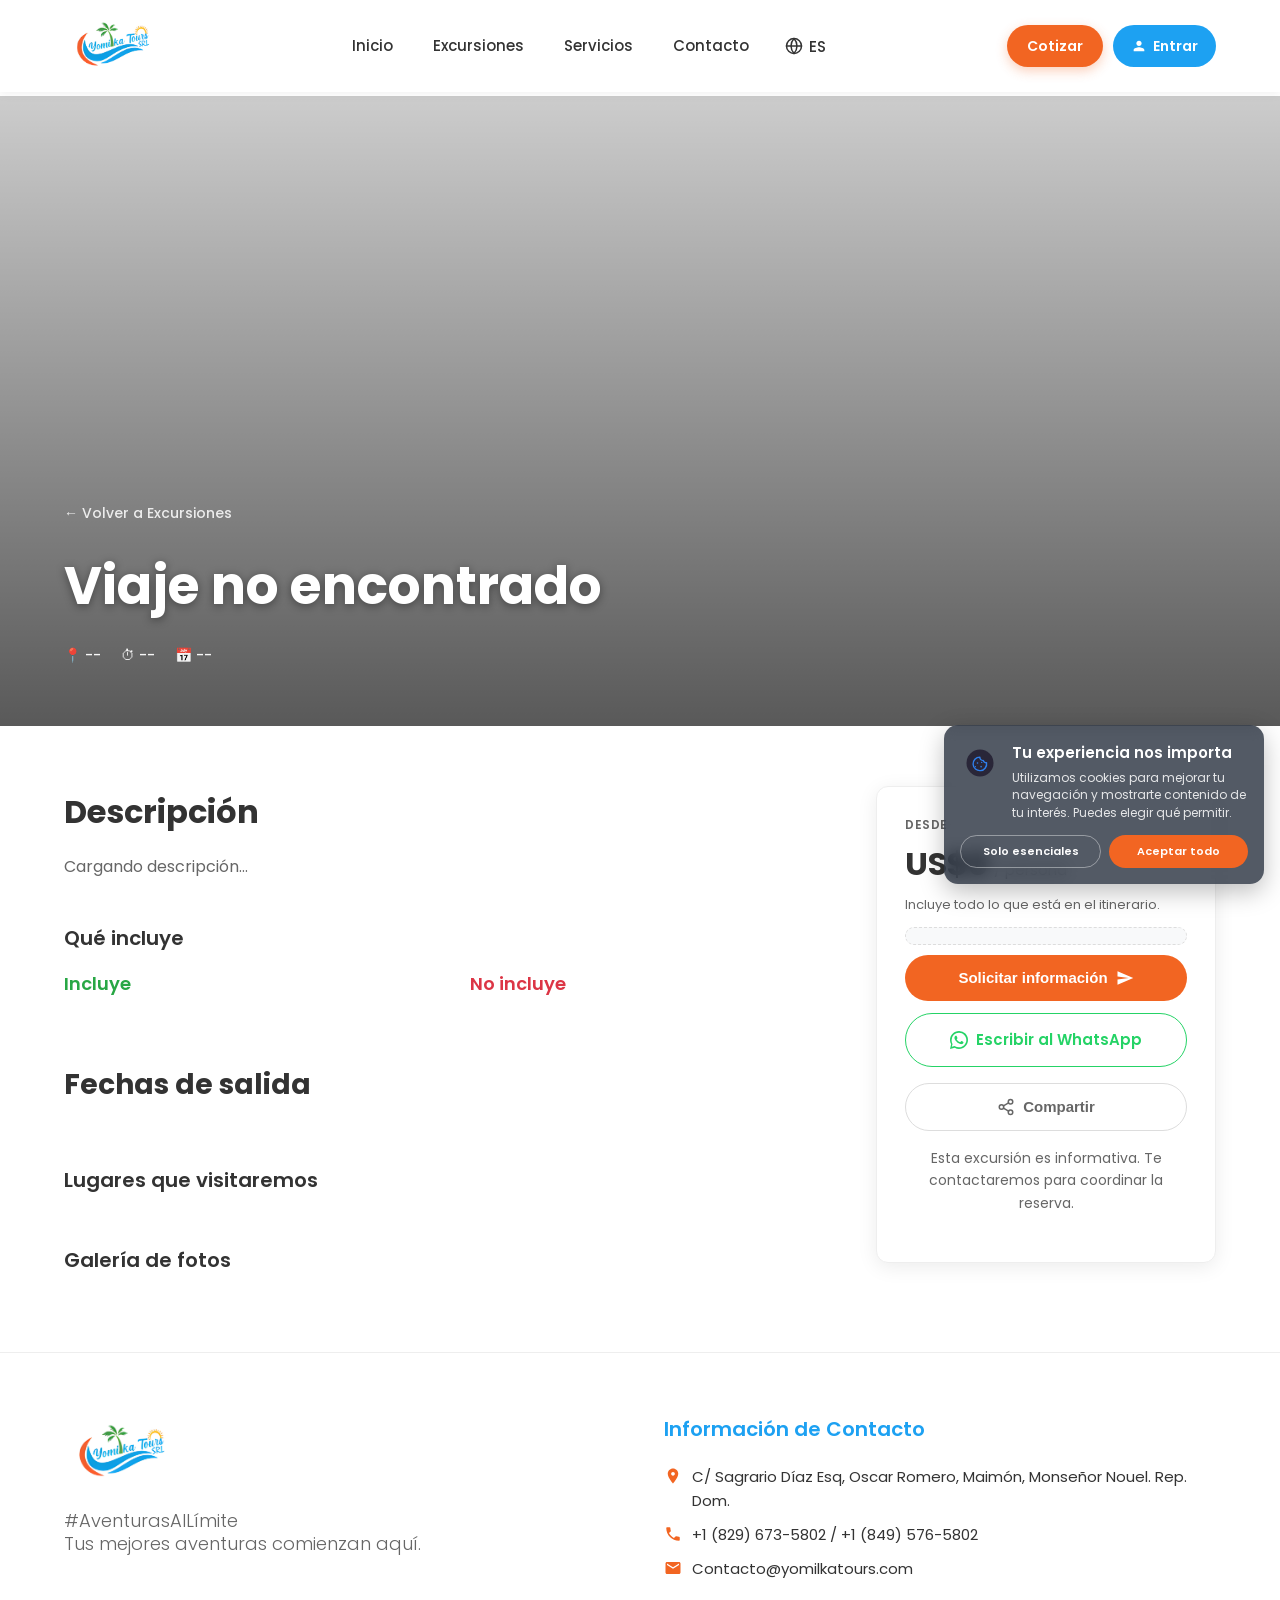
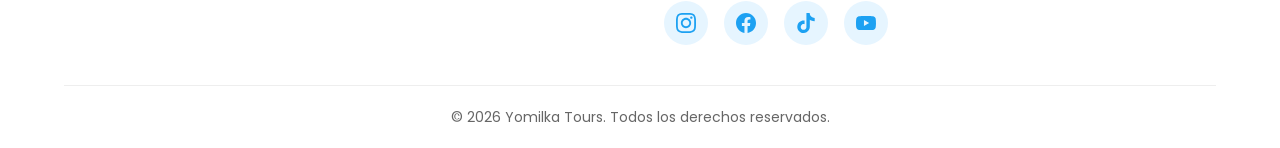
<file: upcoming-detail.html>
<!DOCTYPE html>
<html lang="es">
<head>
  <meta charset="UTF-8">
  <meta name="viewport" content="width=device-width, initial-scale=1.0">
  <title>Próximo Viaje | Yomilka Tours - Agencia de Viajes</title>
  <meta name="description" content="Conoce los detalles de nuestros próximos viajes con Yomilka Tours. Reserva tu aventura hoy.">
  <meta name="keywords" content="próximo viaje, Yomilka Tours, agencia de viajes, tours, República Dominicana">
  <meta name="author" content="Yomilka Tours">
  <meta name="robots" content="index, follow">
  <link rel="canonical" href="https://yomilkatours.com/upcoming-detail.html">
  <link rel="apple-touch-icon" sizes="180x180" href="images/favicon/apple-touch-icon.png">
  <link rel="icon" type="image/png" sizes="32x32" href="images/favicon/favicon-32x32.png">
  <link rel="icon" type="image/png" sizes="16x16" href="images/favicon/favicon-16x16.png">
  <link rel="manifest" href="images/favicon/site.webmanifest">
  <link rel="shortcut icon" href="images/favicon/favicon.ico">
  <meta property="og:title" content="Próximo Viaje | Yomilka Tours">
  <meta property="og:description" content="Conoce los detalles de nuestros próximos viajes.">
  <meta property="og:type" content="website">
  <meta property="og:url" content="https://yomilkatours.com/upcoming-detail.html">
  <meta property="og:image" content="https://yomilkatours.com/images/logo.png">
  <meta name="twitter:card" content="summary_large_image">
  <meta name="twitter:title" content="Próximo Viaje | Yomilka Tours">
  <meta name="twitter:description" content="Conoce los detalles de nuestros próximos viajes.">
  <meta name="twitter:image" content="https://yomilkatours.com/images/logo.png">
  <link rel="stylesheet" href="css/style.css">
  <link rel="preconnect" href="https://fonts.googleapis.com">
  <link href="https://fonts.googleapis.com/css2?family=Poppins:wght@300;400;500;600;700&display=swap" rel="stylesheet">
  <script src="https://identity.netlify.com/v1/netlify-identity-widget.js"></script>
  <!-- GTranslate -->
  <script>window.gtranslateSettings = {"default_language":"es","languages":["es","en"],"wrapper_selector":".gtranslate_wrapper"};</script>
  <script src="https://cdn.gtranslate.net/widgets/latest/dropdown.js" defer></script>
</head>
<body>

  <!-- Header -->
  <header class="header" id="header">
    <div class="header-main">
      <div class="container">
        <a href="index.html" class="logo">
          <img src="images/logo.png" alt="Yomilka Tours">
        </a>
        <nav class="main-nav">
          <a href="index.html">Inicio</a>
          <a href="excursiones.html">Excursiones</a>
          <a href="index.html#servicios">Servicios</a>
          <a href="contacto.html">Contacto</a>
          <div class="lang-switcher nav-lang">
            <button class="lang-switcher-trigger" aria-haspopup="true" aria-expanded="false" type="button">
              <svg class="lang-switcher-icon" viewBox="0 0 24 24" width="18" height="18" fill="none" stroke="currentColor" stroke-width="2" stroke-linecap="round" stroke-linejoin="round" aria-hidden="true"><circle cx="12" cy="12" r="10"></circle><path d="M2 12h20M12 2a15.3 15.3 0 0 1 4 10 15.3 15.3 0 0 1-4 10 15.3 15.3 0 0 1-4-10 15.3 15.3 0 0 1 4-10z"></path></svg>
              <span class="lang-switcher-code">ES</span>
            </button>
            <ul class="lang-switcher-menu">
              <li><button type="button" data-lang="es">ES - Español</button></li>
              <li><button type="button" data-lang="en">EN - English</button></li>
            </ul>
          </div>
        </nav>
        <div class="header-actions">
          <a href="#" class="btn-cotizar-header" onclick="openQuote()">Cotizar</a>
          <a href="admin/" class="btn-admin-header">
            <svg viewBox="0 0 24 24" width="16" height="16" fill="currentColor">
              <path d="M12 12c2.21 0 4-1.79 4-4s-1.79-4-4-4-4 1.79-4 4 1.79 4 4 4zm0 2c-2.67 0-8 1.34-8 4v2h16v-2c0-2.66-5.33-4-8-4z"/>
            </svg>
            Entrar
          </a>
          <div class="lang-switcher header-lang">
            <button class="lang-switcher-trigger" aria-haspopup="true" aria-expanded="false" type="button">
              <svg class="lang-switcher-icon" viewBox="0 0 24 24" width="18" height="18" fill="none" stroke="currentColor" stroke-width="2" stroke-linecap="round" stroke-linejoin="round" aria-hidden="true"><circle cx="12" cy="12" r="10"></circle><path d="M2 12h20M12 2a15.3 15.3 0 0 1 4 10 15.3 15.3 0 0 1-4 10 15.3 15.3 0 0 1-4-10 15.3 15.3 0 0 1 4-10z"></path></svg>
              <span class="lang-switcher-code">ES</span>
            </button>
            <ul class="lang-switcher-menu">
              <li><button type="button" data-lang="es">ES - Español</button></li>
              <li><button type="button" data-lang="en">EN - English</button></li>
            </ul>
          </div>
          <button class="menu-toggle" id="menuToggle" aria-label="Abrir menú">
            <span></span>
            <span></span>
            <span></span>
          </button>
        </div>
      </div>
    </div>
  </header>

  <!-- Mobile Menu -->
  <div class="mobile-menu" id="mobileMenu">
    <button class="mobile-menu-close" onclick="closeMobileMenu()" aria-label="Cerrar menú">&times;</button>
    <div class="mobile-menu-brand">
      <img src="images/logo.png" alt="Yomilka Tours">
    </div>
    <nav class="mobile-menu-nav">
      <a href="index.html" onclick="closeMobileMenu()">
        Inicio
        <svg class="mobile-menu-arrow" viewBox="0 0 24 24" width="18" height="18" fill="currentColor"><path d="M8.59 16.59L13.17 12 8.59 7.41 10 6l6 6-6 6-1.41-1.41z"/></svg>
      </a>
      <a href="excursiones.html" onclick="closeMobileMenu()">
        Excursiones
        <svg class="mobile-menu-arrow" viewBox="0 0 24 24" width="18" height="18" fill="currentColor"><path d="M8.59 16.59L13.17 12 8.59 7.41 10 6l6 6-6 6-1.41-1.41z"/></svg>
      </a>
      <a href="index.html#servicios" onclick="closeMobileMenu()">
        Servicios
        <svg class="mobile-menu-arrow" viewBox="0 0 24 24" width="18" height="18" fill="currentColor"><path d="M8.59 16.59L13.17 12 8.59 7.41 10 6l6 6-6 6-1.41-1.41z"/></svg>
      </a>
      <a href="contacto.html" onclick="closeMobileMenu()">
        Contacto
        <svg class="mobile-menu-arrow" viewBox="0 0 24 24" width="18" height="18" fill="currentColor"><path d="M8.59 16.59L13.17 12 8.59 7.41 10 6l6 6-6 6-1.41-1.41z"/></svg>
      </a>
    </nav>
    <a href="admin/" class="mobile-menu-login" onclick="closeMobileMenu()">
      <svg viewBox="0 0 24 24" width="18" height="18" fill="currentColor"><path d="M12 12c2.21 0 4-1.79 4-4s-1.79-4-4-4-4 1.79-4 4 1.79 4 4 4zm0 2c-2.67 0-8 1.34-8 4v2h16v-2c0-2.66-5.33-4-8-4z"/></svg>
      Entrar
    </a>
    <p id="mobileMenuEmail" class="mobile-menu-email">
      <span>Correo</span>
    </p>
  </div>

  <!-- Tour Hero -->
  <section class="tour-hero" id="tourHero">
    <div class="tour-hero-bg" id="tourHeroBg"></div>
    <div class="tour-hero-overlay"></div>
    <div class="container">
      <a href="excursiones.html" class="back-link">← Volver a Excursiones</a>
      <div class="tour-hero-content">
        <h1 id="tourTitle">Cargando...</h1>
        <div class="tour-meta">
          <span id="tourLocation">📍 --</span>
          <span id="tourDuration">⏱ --</span>
          <span id="tourDate">📅 --</span>
        </div>
      </div>
    </div>
  </section>

  <!-- Tour Content -->
  <section class="tour-content">
    <div class="container">
      <div class="tour-layout">
        <div class="tour-main">
          <h2 id="tourSubtitle">Descripción</h2>
          <p id="tourDescription" class="tour-desc">Cargando descripción...</p>

          <nav class="mobile-detail-nav" aria-label="Navegación del tour">
            <div class="container">
              <ul class="mobile-detail-nav-list">
                <li class="mobile-detail-nav-item active" data-tab="itinerary">Itinerario</li>
                <li class="mobile-detail-nav-item" data-tab="gallery">Fotos</li>
                <li class="mobile-detail-nav-item" data-tab="includes">Qué incluye</li>
                <li class="mobile-detail-nav-item" data-tab="dates">Fechas</li>
                <li class="mobile-detail-nav-item" data-tab="highlights">Lugares</li>
              </ul>
            </div>
          </nav>

          <div class="mobile-tabs-content">
            <div class="tab-pane active" data-tab="itinerary">
              <div class="itinerary-section" id="itinerarySection" style="display:none;">
                <h3>Itinerario</h3>
                <div class="itinerary-timeline" id="tourItinerary">
                  <!-- JS -->
                </div>
              </div>
            </div>

            <div class="tab-pane" data-tab="includes">
              <div class="includes-section" id="includesSection">
                <h3 class="includes-main-title">Qué incluye</h3>
                <div class="includes-grid">
                  <div>
                    <h4 class="includes-title include-yes">Incluye</h4>
                    <ul class="includes-list" id="tourIncluded">
                      <!-- JS -->
                    </ul>
                  </div>
                  <div>
                    <h4 class="includes-title include-no">No incluye</h4>
                    <ul class="includes-list" id="tourNotIncluded">
                      <!-- JS -->
                    </ul>
                  </div>
                </div>
              </div>
            </div>

            <div class="tab-pane" data-tab="dates">
              <div class="departure-dates-section" id="departureDatesSection">
                <h3>Fechas de salida</h3>
                <div class="departure-dates-grid" id="departureDatesGrid">
                  <!-- JS -->
                </div>
              </div>
            </div>

            <div class="tab-pane" data-tab="highlights">
              <div class="highlights-section" id="highlightsSection">
                <h3>Lugares que visitaremos</h3>
                <ul class="highlights-list" id="tourHighlights">
                  <!-- JS -->
                </ul>
              </div>
            </div>

            <div class="tab-pane" data-tab="gallery">
              <div class="gallery-section" id="gallerySection">
                <h3>Galería de fotos</h3>
                <div class="tour-gallery" id="tourGallery">
                  <!-- JS -->
                </div>
              </div>
            </div>
          </div>
        </div>

        <aside class="tour-sidebar">
          <div class="sidebar-card sidebar-card-v2">
            <div class="sidebar-price">
              <small>DESDE</small>
              <div class="price-row">
                <span id="sidebarPrice">US$0</span>
                <span class="price-per">/ persona</span>
              </div>
              <p id="sidebarPriceNote">Incluye todo lo que está en el itinerario.</p>
            </div>
            <div class="sidebar-dates" id="sidebarDates">
              <!-- JS -->
            </div>
            <button class="btn-solicitar-info" onclick="openQuoteFromDetail()">
              Solicitar información
              <svg viewBox="0 0 24 24" width="18" height="18" fill="currentColor"><path d="M2.01 21L23 12 2.01 3 2 10l15 2-15 2z"/></svg>
            </button>
            <a href="#" class="btn-whatsapp-v2" id="whatsappBtn" target="_blank">
              <svg viewBox="0 0 24 24" width="18" height="18" fill="currentColor"><path d="M20.52 3.48A11.96 11.96 0 0 0 12 0C5.37 0 0 5.37 0 12c0 2.11.55 4.1 1.52 5.83L0 24l6.35-1.67A11.95 11.95 0 0 0 12 24c6.63 0 12-5.37 12-12 0-3.21-1.25-6.22-3.48-8.52zM12 21.8c-1.97 0-3.83-.52-5.44-1.44l-.39-.23-3.77.99 1.01-3.67-.25-.4A9.79 9.79 0 0 1 2.2 12 9.81 9.81 0 0 1 12 2.2c5.41 0 9.8 4.39 9.8 9.8 0 5.41-4.39 9.8-9.8 9.8zm5.4-7.43c-.3-.15-1.77-.87-2.04-.97-.27-.1-.47-.15-.67.15-.2.3-.77.97-.94 1.17-.17.2-.35.22-.64.07-.3-.15-1.25-.46-2.38-1.47-.88-.78-1.47-1.75-1.65-2.05-.17-.3-.02-.46.13-.61.13-.13.3-.35.44-.52.15-.17.2-.3.3-.5.1-.2.05-.37-.02-.52-.07-.15-.67-1.61-.92-2.2-.24-.58-.49-.5-.67-.51l-.57-.01c-.2 0-.52.07-.79.37-.27.3-1.03 1.01-1.03 2.46s1.05 2.86 1.2 3.05c.15.2 2.07 3.16 5.02 4.43.7.3 1.25.48 1.68.62.71.22 1.35.19 1.86.12.57-.08 1.77-.72 2.02-1.42.25-.7.25-1.3.18-1.42-.08-.12-.28-.19-.58-.34z"/></svg>
              Escribir al WhatsApp
            </a>
            <button class="btn-share" onclick="shareTrip()" type="button">
              <svg viewBox="0 0 24 24" width="18" height="18" fill="none" stroke="currentColor" stroke-width="2" stroke-linecap="round" stroke-linejoin="round" aria-hidden="true"><circle cx="18" cy="5" r="3"></circle><circle cx="6" cy="12" r="3"></circle><circle cx="18" cy="19" r="3"></circle><line x1="8.59" y1="13.51" x2="15.42" y2="17.49"></line><line x1="15.41" y1="6.51" x2="8.59" y2="10.49"></line></svg>
              Compartir
            </button>
            <p id="sidebarNote" class="sidebar-note">Esta excursión es informativa. Te contactaremos para coordinar la reserva.</p>
          </div>
        </aside>
      </div>
    </div>
  </section>

  <!-- Footer -->
  <footer class="footer" id="contacto">
    <div class="container">
      <div class="footer-grid">
        <div class="footer-brand">
          <img src="images/logo.png" alt="Yomilka Tours" class="footer-logo">
          <p class="footer-slogan" id="footerSlogan">Tus mejores aventuras comienzan aquí</p>
        </div>
        <div class="footer-info">
          <h3>Información de Contacto</h3>
          <p id="footerAddress"><strong>Dirección:</strong> Calle Principal #123, Santo Domingo, RD</p>
          <p id="footerPhone"><strong>Teléfonos:</strong> +1 (809) 555-1234 / +1 (809) 555-5678</p>
          <p id="footerEmail"><strong>Correo:</strong> info@yomilkatours.com</p>
          <div class="social-links" id="socialLinks">
            <a href="#" target="_blank" aria-label="Instagram" data-network="instagram">
              <svg viewBox="0 0 24 24"><path d="M12 2.163c3.204 0 3.584.012 4.85.07 3.252.148 4.771 1.691 4.919 4.919.058 1.265.069 1.645.069 4.849 0 3.205-.012 3.584-.069 4.849-.149 3.225-1.664 4.771-4.919 4.919-1.266.058-1.644.07-4.85.07-3.204 0-3.584-.012-4.849-.07-3.26-.149-4.771-1.699-4.919-4.92-.058-1.265-.07-1.644-.07-4.849 0-3.204.013-3.583.07-4.849.149-3.227 1.664-4.771 4.919-4.919 1.266-.057 1.645-.069 4.849-.069zm0-2.163c-3.259 0-3.667.014-4.947.072-4.358.2-6.78 2.618-6.98 6.98-.059 1.281-.073 1.689-.073 4.948 0 3.259.014 3.668.072 4.948.2 4.358 2.618 6.78 6.98 6.98 1.281.058 1.689.072 4.948.072 3.259 0 3.668-.014 4.948-.072 4.354-.2 6.782-2.618 6.979-6.98.059-1.28.073-1.689.073-4.948 0-3.259-.014-3.667-.072-4.947-.196-4.354-2.617-6.78-6.979-6.98-1.281-.059-1.69-.073-4.949-.073zm0 5.838c-3.403 0-6.162 2.759-6.162 6.162s2.759 6.163 6.162 6.163 6.162-2.759 6.162-6.163c0-3.403-2.759-6.162-6.162-6.162zm0 10.162c-2.209 0-4-1.79-4-4 0-2.209 1.791-4 4-4s4 1.791 4 4c0 2.21-1.791 4-4 4zm6.406-11.845c-.796 0-1.441.645-1.441 1.44s.645 1.44 1.441 1.44c.795 0 1.439-.645 1.439-1.44s-.644-1.44-1.439-1.44z"/></svg>
            </a>
            <a href="#" target="_blank" aria-label="Facebook" data-network="facebook">
              <svg viewBox="0 0 24 24"><path d="M24 12.073c0-6.627-5.373-12-12-12s-12 5.373-12 12c0 5.99 4.388 10.954 10.125 11.854v-8.385h-3.047v-3.47h3.047v-2.642c0-3.007 1.792-4.669 4.533-4.669 1.312 0 2.686.235 2.686.235v2.953h-1.513c-1.491 0-1.956.925-1.956 1.874v2.25h3.328l-.532 3.47h-2.796v8.385c5.737-.9 10.126-5.864 10.126-11.854z"/></svg>
            </a>
            <a href="#" target="_blank" aria-label="TikTok" data-network="tiktok">
              <svg viewBox="0 0 24 24"><path d="M12.525.02c1.31-.02 2.61-.01 3.91-.02.08 1.53.63 3.09 1.75 4.17 1.12 1.11 2.7 1.62 4.24 1.79v4.03c-1.44-.05-2.89-.35-4.2-.97-.57-.26-1.1-.59-1.62-.93-.01 2.92.01 5.84-.02 8.75-.08 1.4-.54 2.79-1.35 3.94-1.31 1.92-3.58 3.17-5.91 3.21-1.43.08-2.86-.31-4.08-1.03-2.02-1.19-3.44-3.37-3.65-5.71-.02-.5-.03-1-.01-1.49.18-1.9 1.12-3.72 2.58-4.96 1.66-1.44 3.98-2.13 6.15-1.72.02 1.48-.04 2.96-.04 4.44-.99-.32-2.15-.23-3.02.37-.63.41-1.11 1.04-1.36 1.75-.21.51-.15 1.07-.14 1.61.24 1.64 1.82 3.02 3.5 2.87 1.12-.01 2.19-.66 2.77-1.61.19-.33.4-.67.41-1.06.1-1.79.06-3.57.07-5.36.01-4.03-.01-8.05.02-12.07z"/></svg>
            </a>
            <a href="#" target="_blank" aria-label="YouTube" data-network="youtube">
              <svg viewBox="0 0 24 24"><path d="M23.498 6.186a3.016 3.016 0 0 0-2.122-2.136C19.505 3.545 12 3.545 12 3.545s-7.505 0-9.377.505A3.017 3.017 0 0 0 .502 6.186C0 8.07 0 12 0 12s0 3.93.502 5.814a3.016 3.016 0 0 0 2.122 2.136c1.871.505 9.376.505 9.376.505s7.505 0 9.377-.505a3.015 3.015 0 0 0 2.122-2.136C24 15.93 24 12 24 12s0-3.93-.502-5.814zM9.545 15.568V8.432L15.818 12l-6.273 3.568z"/></svg>
            </a>
          </div>
        </div>
      </div>
      <div class="footer-bottom">
        <p>&copy; <span id="year"></span> Yomilka Tours. Todos los derechos reservados.</p>
      </div>
    </div>
  </footer>

  <!-- Quote Modal -->
  <div class="modal" id="quoteModal">
    <div class="modal-overlay" onclick="closeQuote()"></div>
    <div class="modal-content modal-content-v2">
      <button class="modal-close" onclick="closeQuote()">&times;</button>
      <div class="modal-header">
        <h2 id="modalTitle">Solicitar información</h2>
        <p class="modal-trip" id="modalTripName">Complete el formulario para solicitar información</p>
        <p class="modal-subtitle">Te contactaremos en menos de 24 horas con todos los detalles.</p>
      </div>
      <form id="quoteForm" action="https://formsubmit.co/Contacto@yomilkatours.com" method="POST">
        <input type="hidden" name="_subject" value="Nueva solicitud de información - Yomilka Tours">
        <input type="hidden" name="_next" value="https://yomilkatours.com/gracias.html">
        <input type="hidden" name="_template" value="table">
        <input type="text" name="_honey" style="display:none">
        <input type="hidden" name="_captcha" value="false">
        <div class="form-group">
          <label for="fullName">Nombre completo</label>
          <input type="text" id="fullName" name="Nombre completo" placeholder="Tu nombre completo" required>
        </div>
        <div class="form-row">
          <div class="form-group">
            <label for="email">Email</label>
            <input type="email" id="email" name="Correo" placeholder="tu@email.com" required>
          </div>
          <div class="form-group">
            <label for="phone">Teléfono</label>
            <input type="tel" id="phone" name="Celular" placeholder="809-555-1234" required>
          </div>
        </div>

        <div class="form-group" id="preferredDateGroup">
          <label for="preferredDate">Salida preferida</label>
          <select id="preferredDate" name="Fecha preferida">
            <!-- JS -->
          </select>
        </div>

        <div class="form-row" id="manualDatesGroup">
          <div class="form-group">
            <label for="checkIn">Fecha de entrada</label>
            <input type="date" id="checkIn" name="Fecha de entrada">
          </div>
          <div class="form-group">
            <label for="checkOut">Fecha de salida</label>
            <input type="date" id="checkOut" name="Fecha de salida">
          </div>
        </div>

        <div class="form-group">
          <label for="notes">Mensaje <span class="label-optional">(opcional)</span></label>
          <textarea id="notes" name="Mensaje" rows="4" placeholder="¿Alguna solicitud especial?"></textarea>
        </div>
        <button type="submit" class="btn-submit btn-submit-v2">Enviar solicitud</button>
      </form>
    </div>
  </div>

  <div class="gtranslate_wrapper" style="display:none;"></div>
  <script src="js/icons.js"></script>
  <script src="js/lang-switcher.js"></script>
  <script src="js/cookies.js"></script>
  <script src="js/upcoming-detail.js"></script>
</body>
</html>
</file>
<file: css/style.css>
:root {
  --blue: #1DA1F2;
  --blue-dark: #0d8bd9;
  --blue-light: #e6f5ff;
  --orange: #F26522;
  --orange-dark: #d9541a;
  --text: #333333;
  --text-light: #666666;
  --bg: #ffffff;
  --bg-alt: #f8f9fa;
  --shadow: 0 4px 20px rgba(0,0,0,0.08);
  --radius: 12px;
  --transition: all 0.3s ease;
  --max-width: 1200px;
}

* {
  margin: 0;
  padding: 0;
  box-sizing: border-box;
}

html {
  scroll-behavior: smooth;
}

body {
  font-family: 'Poppins', sans-serif;
  color: var(--text);
  background: var(--bg);
  line-height: 1.6;
  overflow-x: hidden;
}

.container {
  max-width: var(--max-width);
  margin: 0 auto;
  padding: 0 24px;
}

/* Header */
.header {
  position: fixed;
  top: 0;
  left: 0;
  width: 100%;
  background: var(--bg);
  box-shadow: 0 2px 10px rgba(0,0,0,0.06);
  z-index: 1000;
  transition: var(--transition);
}

.header-main {
  padding: 12px 0;
}

.header-main .container {
  display: flex;
  align-items: center;
  justify-content: space-between;
}

.logo img {
  height: 68px;
  width: auto;
  display: block;
}

.main-nav {
  display: flex;
  align-items: center;
  gap: 8px;
}

.main-nav a {
  color: var(--text);
  text-decoration: none;
  font-size: 15px;
  font-weight: 500;
  padding: 8px 16px;
  border-radius: 8px;
  transition: var(--transition);
}

.main-nav a:hover,
.main-nav a.active {
  color: var(--blue);
  background: var(--blue-light);
}

.header-actions {
  display: flex;
  align-items: center;
  gap: 10px;
}

.btn-cotizar-header {
  display: inline-flex;
  align-items: center;
  background: var(--orange);
  color: #fff;
  text-decoration: none;
  padding: 10px 20px;
  border-radius: 30px;
  font-size: 14px;
  font-weight: 600;
  transition: var(--transition);
  box-shadow: 0 4px 12px rgba(242,101,34,0.3);
}

.btn-cotizar-header:hover {
  background: var(--orange-dark);
  transform: translateY(-1px);
}

.btn-admin-header {
  display: inline-flex;
  align-items: center;
  gap: 6px;
  background: var(--blue);
  color: #fff;
  text-decoration: none;
  padding: 10px 18px;
  border-radius: 30px;
  font-size: 14px;
  font-weight: 600;
  transition: var(--transition);
}

.btn-admin-header:hover {
  background: var(--blue-dark);
  transform: translateY(-1px);
}

/* GTranslate native wrapper hidden off-screen (must remain renderable) */
.gtranslate_wrapper {
  position: absolute !important;
  left: -9999px !important;
  top: -9999px !important;
  opacity: 0 !important;
  pointer-events: none !important;
  width: 0 !important;
  height: 0 !important;
  overflow: hidden !important;
  z-index: -1 !important;
}

.lang-switcher {
  position: relative;
  display: inline-flex;
  align-items: center;
  line-height: 1;
}

.nav-lang {
  margin-left: 4px;
}

.lang-switcher-trigger {
  display: inline-flex;
  align-items: center;
  gap: 6px;
  background: transparent;
  border: none;
  padding: 8px;
  font-family: 'Poppins', sans-serif;
  font-size: 15px;
  font-weight: 500;
  color: var(--text);
  cursor: pointer;
  line-height: 1;
}

.lang-switcher-trigger:hover {
  color: var(--blue);
}

.lang-switcher-icon {
  flex-shrink: 0;
}

.lang-switcher-menu {
  display: none;
  position: absolute;
  top: 100%;
  right: 0;
  background: #fff;
  border: 1px solid #eee;
  border-radius: 8px;
  box-shadow: 0 4px 12px rgba(0,0,0,0.1);
  list-style: none;
  margin: 4px 0 0;
  padding: 4px 0;
  min-width: 140px;
  z-index: 1000;
}

.lang-switcher-menu.open {
  display: block;
}

.lang-switcher-menu li {
  margin: 0;
  padding: 0;
}

.lang-switcher-menu button {
  display: block;
  width: 100%;
  text-align: left;
  background: transparent;
  border: none;
  padding: 8px 16px;
  font-family: 'Poppins', sans-serif;
  font-size: 14px;
  color: var(--text);
  cursor: pointer;
}

.lang-switcher-menu button:hover {
  background: var(--blue-light);
  color: var(--blue);
}

/* Desktop: selector en el menú principal */
@media (min-width: 769px) {
  .header-lang {
    display: none !important;
  }
}

/* Mobile: selector en header-actions */
@media (max-width: 768px) {
  .nav-lang {
    display: none !important;
  }
  .lang-switcher-trigger {
    font-size: 14px;
    padding: 6px;
  }
}

.btn-cotizar {
  background: var(--orange) !important;
  color: #fff !important;
}

.btn-cotizar:hover {
  background: var(--orange-dark) !important;
  color: #fff !important;
}

.menu-toggle {
  display: none;
  flex-direction: column;
  gap: 5px;
  background: none;
  border: none;
  cursor: pointer;
  padding: 4px;
}

.menu-toggle span {
  display: block;
  width: 24px;
  height: 3px;
  background: var(--text);
  border-radius: 2px;
  transition: var(--transition);
}

/* Mobile Menu */
.mobile-menu {
  display: none;
  position: fixed;
  top: 0;
  right: -100%;
  width: 80%;
  max-width: 320px;
  height: 100vh;
  background: #fff;
  z-index: 1100;
  flex-direction: column;
  padding: 60px 24px 24px;
  box-shadow: -4px 0 20px rgba(0,0,0,0.1);
  transition: right 0.3s ease;
  overflow-y: auto;
}

.mobile-menu.open {
  right: 0;
}

.mobile-menu-close {
  position: absolute;
  top: 16px;
  right: 16px;
  background: none;
  border: none;
  font-size: 32px;
  color: var(--text);
  cursor: pointer;
  line-height: 1;
  padding: 0;
}

.mobile-menu-brand {
  text-align: center;
  margin-bottom: 24px;
}

.mobile-menu-brand img {
  height: 70px;
  width: auto;
}

.mobile-menu-nav {
  display: flex;
  flex-direction: column;
  margin-bottom: 24px;
}

.mobile-menu-nav a {
  display: flex;
  align-items: center;
  justify-content: space-between;
  color: var(--text);
  text-decoration: none;
  font-size: 16px;
  font-weight: 500;
  padding: 12px 0;
  border-bottom: 1px solid #eee;
  text-align: left;
}

.mobile-menu-arrow {
  flex-shrink: 0;
  color: var(--text-light);
}

.mobile-menu-login {
  display: inline-flex;
  align-items: center;
  justify-content: center;
  gap: 8px;
  width: 100%;
  padding: 12px;
  border-radius: 30px;
  font-size: 15px;
  font-weight: 600;
  margin-bottom: 12px;
  background: #1DA1F2;
  color: #fff;
  text-decoration: none;
  transition: var(--transition);
}

.mobile-menu-email {
  text-align: center;
  font-size: 13px;
  color: var(--text-light);
  margin: 0;
}

/* Hero Slider */
.hero {
  position: relative;
  height: 100vh;
  min-height: 600px;
  max-height: 900px;
  overflow: hidden;
  margin-top: 96px;
}

.slider {
  position: relative;
  width: 100%;
  height: 100%;
}

.slide {
  position: absolute;
  top: 0;
  left: 0;
  width: 100%;
  height: 100%;
  opacity: 0;
  transition: opacity 1s ease-in-out;
  background-size: cover;
  background-position: center;
  display: flex;
  align-items: center;
  justify-content: center;
}

.slide.active {
  opacity: 1;
}

.slide::before {
  content: '';
  position: absolute;
  inset: 0;
  background: linear-gradient(to bottom, rgba(0,0,0,0.3), rgba(0,0,0,0.5));
}

.slide-content {
  position: relative;
  z-index: 2;
  text-align: center;
  color: #fff;
  max-width: 800px;
  padding: 0 24px;
}

.slide-content h1 {
  font-size: 52px;
  font-weight: 700;
  line-height: 1.1;
  margin-bottom: 12px;
  text-shadow: 0 2px 10px rgba(0,0,0,0.3);
  animation: fadeInUp 0.8s ease;
}

.slide-content p {
  font-size: 22px;
  font-weight: 300;
  text-shadow: 0 1px 6px rgba(0,0,0,0.3);
  animation: fadeInUp 0.8s ease 0.2s both;
}

@keyframes fadeInUp {
  from {
    opacity: 0;
    transform: translateY(30px);
  }
  to {
    opacity: 1;
    transform: translateY(0);
  }
}

.slider-controls {
  position: absolute;
  bottom: 40px;
  left: 50%;
  transform: translateX(-50%);
  z-index: 3;
  display: flex;
  align-items: center;
  gap: 16px;
}

.slider-prev,
.slider-next {
  background: rgba(255,255,255,0.2);
  border: none;
  color: #fff;
  width: 44px;
  height: 44px;
  border-radius: 50%;
  font-size: 18px;
  cursor: pointer;
  backdrop-filter: blur(4px);
  transition: var(--transition);
}

.slider-prev:hover,
.slider-next:hover {
  background: rgba(255,255,255,0.4);
}

.slider-dots {
  display: flex;
  gap: 10px;
}

.dot {
  width: 12px;
  height: 12px;
  border-radius: 50%;
  background: rgba(255,255,255,0.4);
  border: none;
  cursor: pointer;
  transition: var(--transition);
}

.dot.active {
  background: var(--orange);
  transform: scale(1.2);
}

/* Sections */
.section {
  padding: 80px 0;
}

.section:nth-child(even) {
  background: var(--bg-alt);
}

.section-header {
  text-align: center;
  margin-bottom: 48px;
}

.section-header h2 {
  font-size: 36px;
  font-weight: 700;
  color: var(--text);
  margin-bottom: 12px;
}

.section-header p {
  font-size: 18px;
  color: var(--text-light);
}

/* Grids */
.grid-6 {
  display: grid;
  grid-template-columns: repeat(3, 1fr);
  gap: 24px;
}

@media (max-width: 992px) {
  .grid-6 {
    grid-template-columns: repeat(2, 1fr);
  }
}

@media (max-width: 576px) {
  .grid-6 {
    grid-template-columns: 1fr;
  }
}

/* Cards */
.card {
  background: #fff;
  border-radius: var(--radius);
  overflow: hidden;
  box-shadow: var(--shadow);
  transition: var(--transition);
  cursor: pointer;
  position: relative;
  aspect-ratio: 1 / 1.15;
}

.card:hover {
  transform: translateY(-6px);
  box-shadow: 0 12px 30px rgba(0,0,0,0.12);
}

.card-image {
  width: 100%;
  height: 65%;
  object-fit: cover;
  display: block;
}

.card-body {
  padding: 16px;
}

.card-body h3 {
  font-size: 17px;
  font-weight: 600;
  margin-bottom: 6px;
  color: var(--text);
}

.card-body .date,
.card-body .location {
  font-size: 13px;
  color: var(--blue);
  font-weight: 500;
  margin-bottom: 4px;
  display: flex;
  align-items: center;
  gap: 4px;
}

.card-body .price {
  font-size: 18px;
  font-weight: 700;
  color: var(--orange);
  margin-top: 8px;
}

.card-body p {
  font-size: 14px;
  color: var(--text-light);
  line-height: 1.5;
  margin-top: 6px;
}

/* Services */
.services-grid {
  display: grid;
  grid-template-columns: repeat(4, 1fr);
  gap: 32px;
}

.service-item {
  text-align: center;
  padding: 32px 24px;
  background: #fff;
  border-radius: var(--radius);
  box-shadow: var(--shadow);
  transition: var(--transition);
}

.service-item:hover {
  transform: translateY(-4px);
}

.service-icon {
  width: 100px;
  height: 100px;
  margin: 0 auto 20px;
  color: var(--blue);
}

.service-icon svg,
.service-icon img {
  width: 100%;
  height: 100%;
  object-fit: contain;
}

.service-item h3 {
  font-size: 20px;
  font-weight: 600;
  margin-bottom: 10px;
  color: var(--text);
}

.service-item p {
  font-size: 14px;
  color: var(--text-light);
}

@media (max-width: 992px) {
  .services-grid {
    grid-template-columns: repeat(2, 1fr);
  }
}

@media (max-width: 576px) {
  .services-grid {
    grid-template-columns: 1fr;
  }
}

/* Instagram */
.instagram-embed {
  min-height: 450px;
  border-radius: var(--radius);
  overflow: hidden;
}

.instagram-embed iframe,
.instagram-embed blockquote {
  width: 100% !important;
  min-width: 100% !important;
  margin: 0 !important;
  border: none !important;
}

/* Partners */
.partners-logos {
  display: grid;
  grid-template-columns: repeat(6, 1fr);
  align-items: center;
  justify-items: center;
  gap: 32px;
}

.partner-logo {
  height: 52px;
  width: auto;
  max-width: 100%;
  opacity: 0;
  filter: grayscale(100%);
  transform: translateY(20px) scale(0.95);
  transition: opacity 0.6s ease, filter 0.6s ease, transform 0.6s ease;
}

.partners-logos.is-visible .partner-logo {
  opacity: 1;
  filter: grayscale(0%);
  transform: translateY(0) scale(1);
}

.partners-logos.is-visible .partner-logo:nth-child(1) { transition-delay: 0ms; }
.partners-logos.is-visible .partner-logo:nth-child(2) { transition-delay: 100ms; }
.partners-logos.is-visible .partner-logo:nth-child(3) { transition-delay: 200ms; }
.partners-logos.is-visible .partner-logo:nth-child(4) { transition-delay: 300ms; }
.partners-logos.is-visible .partner-logo:nth-child(5) { transition-delay: 400ms; }
.partners-logos.is-visible .partner-logo:nth-child(6) { transition-delay: 500ms; }

.partner-logo:hover {
  transform: translateY(0) scale(1.08);
}

@media (max-width: 992px) {
  .partners-logos {
    grid-template-columns: repeat(3, 1fr);
    gap: 28px;
  }
}

@media (max-width: 576px) {
  .partners-logos {
    grid-template-columns: repeat(3, 1fr);
    gap: 20px;
  }
  .partner-logo {
    height: 40px;
  }
}

/* Contact Page Full */
.contact-page-full {
  background: #f8f9fa;
  color: var(--text);
  padding-bottom: 80px;
}

.contact-page-hero {
  position: relative;
  padding: 150px 0 100px;
  margin-top: 84px;
  background: linear-gradient(135deg, var(--blue) 0%, #0d8bd9 100%);
}

.contact-page-hero .container {
  position: relative;
  z-index: 2;
}

.contact-page-label {
  display: inline-block;
  color: #fff;
  font-size: 13px;
  font-weight: 600;
  letter-spacing: 2px;
  text-transform: uppercase;
  margin-bottom: 16px;
  opacity: 0.9;
}

.contact-page-hero h1 {
  font-size: 48px;
  font-weight: 700;
  max-width: 600px;
  line-height: 1.15;
  margin-bottom: 16px;
  color: #fff;
}

.contact-page-hero p {
  font-size: 16px;
  color: rgba(255,255,255,0.85);
  max-width: 500px;
}

.contact-page-grid {
  display: grid;
  grid-template-columns: 1fr 1fr;
  gap: 32px;
  margin-top: -50px;
  position: relative;
  z-index: 3;
}

.contact-page-form,
.contact-page-info {
  background: #fff;
  border: 1px solid #eee;
  border-radius: 16px;
  padding: 40px;
  box-shadow: 0 8px 30px rgba(0,0,0,0.06);
}

.contact-page-form h2,
.contact-page-info h2 {
  font-size: 24px;
  font-weight: 600;
  margin-bottom: 8px;
  color: var(--blue);
}

.contact-page-form > p,
.contact-page-info > p {
  font-size: 14px;
  color: var(--text-light);
  margin-bottom: 24px;
}

.contact-page-form .form-group label {
  color: var(--text);
  font-size: 12px;
}

.contact-page-form .form-group input,
.contact-page-form .form-group textarea {
  background: #f8f9fa;
  border-color: #ddd;
  color: var(--text);
}

.contact-page-form .form-group input::placeholder,
.contact-page-form .form-group textarea::placeholder {
  color: #999;
}

.contact-page-form .form-group input:focus,
.contact-page-form .form-group textarea:focus {
  border-color: var(--orange);
  box-shadow: 0 0 0 3px rgba(242, 101, 34, 0.15);
}

.btn-contact-page-submit {
  width: 100%;
  padding: 14px;
  background: var(--orange);
  color: #fff;
  border: none;
  border-radius: 8px;
  font-size: 16px;
  font-weight: 600;
  cursor: pointer;
  transition: var(--transition);
}

.btn-contact-page-submit:hover {
  background: var(--orange-dark);
}

.contact-page-info-item {
  display: flex;
  align-items: flex-start;
  gap: 14px;
  margin-bottom: 20px;
}

.contact-page-info-item svg {
  color: var(--orange);
  flex-shrink: 0;
  margin-top: 2px;
}

.contact-page-info-item .contact-label {
  display: block;
  font-size: 11px;
  color: var(--text-light);
  letter-spacing: 1px;
  text-transform: uppercase;
  margin-bottom: 2px;
}

.contact-page-info-item p {
  font-size: 15px;
  color: var(--text);
  line-height: 1.5;
}

.contact-page-social {
  display: flex;
  gap: 12px;
  margin-top: 24px;
}

.contact-page-social a {
  width: 44px;
  height: 44px;
  border-radius: 50%;
  background: var(--blue-light);
  display: flex;
  align-items: center;
  justify-content: center;
  transition: var(--transition);
}

.contact-page-social a:hover {
  background: var(--orange);
}

.contact-page-social svg {
  width: 20px;
  height: 20px;
  fill: var(--blue);
}

.contact-page-social a:hover svg {
  fill: #fff;
}

.contact-page-map {
  margin-top: 40px;
  border-radius: 16px;
  overflow: hidden;
}

.contact-page-map iframe {
  display: block;
  width: 100%;
}

.contact-map-button {
  display: inline-flex;
  align-items: center;
  justify-content: center;
  gap: 10px;
  width: 100%;
  padding: 18px;
  background: var(--blue);
  color: #fff;
  text-decoration: none;
  border-radius: 12px;
  font-size: 16px;
  font-weight: 600;
  transition: var(--transition);
}

.contact-map-button:hover {
  background: var(--blue-dark);
}

@media (max-width: 992px) {
  .contact-page-grid {
    grid-template-columns: 1fr;
    margin-top: -30px;
  }
  .contact-page-hero h1 {
    font-size: 36px;
  }
}

@media (max-width: 576px) {
  .contact-page-hero {
    padding: 120px 0 80px;
  }
  .contact-page-hero h1 {
    font-size: 28px;
  }
  .contact-page-form,
  .contact-page-info {
    padding: 24px;
  }
}

/* Footer */
.footer {
  background: #fff;
  color: var(--text);
  padding: 60px 0 0;
  border-top: 1px solid #eee;
}

.footer-grid {
  display: grid;
  grid-template-columns: 1fr 1fr;
  gap: 48px;
  align-items: start;
}

.footer-brand {
  display: flex;
  flex-direction: column;
  align-items: flex-start;
}

.footer-logo {
  height: 80px;
  width: auto;
  margin-bottom: 16px;
}

.footer-slogan {
  font-size: 18px;
  font-weight: 300;
  color: var(--text-light);
  line-height: 1.3;
}

.footer-slogan span {
  display: block;
  margin: 0;
  line-height: 1.3;
}

.footer-info h3 {
  font-size: 20px;
  font-weight: 600;
  margin-bottom: 20px;
  color: var(--blue);
}

.footer-info p {
  font-size: 15px;
  margin-bottom: 10px;
  color: var(--text);
  display: flex;
  align-items: flex-start;
  gap: 10px;
}

.footer-info p svg {
  flex-shrink: 0;
  color: var(--orange);
  margin-top: 2px;
}

.footer-info strong {
  font-weight: 600;
}

.social-links {
  display: flex;
  gap: 16px;
  margin-top: 20px;
}

.social-links a {
  width: 44px;
  height: 44px;
  background: var(--blue-light);
  border-radius: 50%;
  display: flex;
  align-items: center;
  justify-content: center;
  transition: var(--transition);
}

.social-links a:hover {
  background: var(--orange);
  transform: translateY(-2px);
}

.social-links svg {
  width: 20px;
  height: 20px;
  fill: var(--blue);
}

.social-links a:hover svg {
  fill: #fff;
}

.footer-bottom {
  border-top: 1px solid #eee;
  margin-top: 40px;
  padding: 20px 0;
  text-align: center;
  font-size: 14px;
  color: var(--text-light);
}

@media (max-width: 768px) {
  .footer-grid {
    grid-template-columns: 1fr;
    gap: 32px;
  }
  .footer-brand {
    align-items: flex-start;
  }
  .footer-info {
    text-align: left;
  }
  .footer-info p {
    justify-content: flex-start;
  }
  .social-links {
    justify-content: flex-start;
  }
}

/* Modal */
.modal {
  display: none;
  position: fixed;
  inset: 0;
  z-index: 2000;
  align-items: center;
  justify-content: center;
  padding: 24px;
}

.modal.open {
  display: flex;
}

.modal-overlay {
  position: absolute;
  inset: 0;
  background: rgba(0,0,0,0.6);
  backdrop-filter: blur(4px);
}

.modal-content {
  position: relative;
  background: #fff;
  border-radius: var(--radius);
  width: 100%;
  max-width: 560px;
  max-height: 90vh;
  overflow-y: auto;
  padding: 40px;
  box-shadow: 0 20px 60px rgba(0,0,0,0.2);
  animation: modalIn 0.3s ease;
}

@keyframes modalIn {
  from {
    opacity: 0;
    transform: scale(0.95);
  }
  to {
    opacity: 1;
    transform: scale(1);
  }
}

.modal-close {
  position: absolute;
  top: 16px;
  right: 20px;
  background: none;
  border: none;
  font-size: 28px;
  color: var(--text-light);
  cursor: pointer;
  line-height: 1;
}

.modal-close:hover {
  color: var(--text);
}

.modal-content h2 {
  font-size: 24px;
  font-weight: 700;
  margin-bottom: 4px;
  color: var(--text);
}

.modal-trip {
  font-size: 14px;
  color: var(--blue);
  margin-bottom: 24px;
  font-weight: 500;
}

.form-row {
  display: grid;
  grid-template-columns: 1fr 1fr;
  gap: 16px;
}

.form-group {
  margin-bottom: 16px;
}

.form-group label {
  display: block;
  font-size: 13px;
  font-weight: 600;
  color: var(--text);
  margin-bottom: 6px;
}

.form-group input,
.form-group textarea,
.form-group select {
  width: 100%;
  padding: 12px 14px;
  border: 1px solid #ddd;
  border-radius: 8px;
  font-family: inherit;
  font-size: 14px;
  transition: var(--transition);
}

.form-group input:focus,
.form-group textarea:focus {
  outline: none;
  border-color: var(--blue);
  box-shadow: 0 0 0 3px rgba(29, 161, 242, 0.15);
}

.btn-submit {
  width: 100%;
  padding: 14px;
  background: var(--orange);
  color: #fff;
  border: none;
  border-radius: 8px;
  font-size: 16px;
  font-weight: 600;
  cursor: pointer;
  transition: var(--transition);
}

.btn-submit:hover {
  background: var(--orange-dark);
}

@media (max-width: 576px) {
  .form-row {
    grid-template-columns: 1fr;
  }
  .modal-content {
    padding: 28px 20px;
  }
}

/* Responsive Header */
@media (max-width: 992px) {
  .main-nav {
    display: none;
  }
  .menu-toggle {
    display: flex;
  }
  .mobile-menu {
    display: flex;
  }
  .hero {
    margin-top: 84px;
  }
  .slide-content h1 {
    font-size: 36px;
  }
  .slide-content p {
    font-size: 18px;
  }
}

@media (max-width: 576px) {
  .header-actions .btn-admin-header {
    display: none;
  }
  .btn-cotizar-header {
    padding: 8px 14px;
    font-size: 13px;
  }
  .logo img {
    height: 52px;
  }
  .section-header h2 {
    font-size: 28px;
  }
  .hero {
    height: 70vh;
    min-height: 420px;
    max-height: 560px;
  }
  .slide-content h1 {
    font-size: 28px;
  }
  .slide-content p {
    font-size: 16px;
  }
}

/* =============================
   TOUR DETAIL PAGE STYLES
   ============================= */

.tour-hero {
  position: relative;
  height: 70vh;
  min-height: 500px;
  max-height: 700px;
  overflow: hidden;
  margin-top: 96px;
  display: flex;
  align-items: flex-end;
}

.tour-hero-bg {
  position: absolute;
  inset: 0;
  background-size: cover;
  background-position: center;
  transition: transform 0.5s ease;
}

.tour-hero-overlay {
  position: absolute;
  inset: 0;
  background: linear-gradient(to bottom, rgba(0,0,0,0.2), rgba(0,0,0,0.65));
}

.tour-hero .container {
  position: relative;
  z-index: 2;
  padding-bottom: 60px;
  width: 100%;
}

.back-link {
  display: inline-flex;
  align-items: center;
  gap: 6px;
  color: #fff;
  text-decoration: none;
  font-size: 14px;
  font-weight: 500;
  margin-bottom: 20px;
  opacity: 0.85;
  transition: var(--transition);
}

.back-link:hover {
  opacity: 1;
  text-decoration: underline;
}

.tour-hero-content h1 {
  font-size: 52px;
  font-weight: 700;
  color: #fff;
  text-shadow: 0 2px 10px rgba(0,0,0,0.4);
  margin-bottom: 16px;
}

.tour-meta {
  display: flex;
  flex-wrap: wrap;
  gap: 20px;
  color: #fff;
  font-size: 14px;
  font-weight: 500;
  opacity: 0.95;
}

.tour-meta-item {
  display: inline-flex;
  align-items: center;
  gap: 6px;
  padding-right: 4px;
}

.tour-content {
  padding: 60px 0;
  background: var(--bg);
}

.tour-layout {
  display: grid;
  grid-template-columns: 1fr 340px;
  gap: 48px;
}

.tour-main h2 {
  font-size: 32px;
  font-weight: 700;
  margin-bottom: 16px;
  color: var(--text);
}

.tour-main h3 {
  font-size: 20px;
  font-weight: 600;
  margin: 32px 0 16px;
  color: var(--text);
}

.tour-desc {
  font-size: 16px;
  line-height: 1.8;
  color: var(--text-light);
  margin-bottom: 24px;
}

.highlights-list {
  list-style: none;
  display: grid;
  grid-template-columns: 1fr 1fr;
  gap: 12px 24px;
}

.highlights-list li {
  display: flex;
  align-items: flex-start;
  gap: 10px;
  font-size: 15px;
  color: var(--text);
}

.highlight-icon {
  width: 22px;
  height: 22px;
  min-width: 22px;
  background: var(--orange);
  color: #fff;
  border-radius: 50%;
  display: flex;
  align-items: center;
  justify-content: center;
  margin-top: 2px;
}

.highlight-icon svg {
  width: 14px;
  height: 14px;
}

.includes-section {
  margin-top: 40px;
}

.includes-main-title {
  font-size: 28px;
  font-weight: 700;
  margin-bottom: 24px;
  color: var(--text);
}

.includes-grid {
  display: grid;
  grid-template-columns: 1fr 1fr;
  gap: 48px;
}

.includes-title {
  font-size: 18px;
  font-weight: 600;
  margin-bottom: 16px;
}

.include-yes {
  color: #28a745;
}

.include-no {
  color: #dc3545;
}

.includes-list {
  list-style: none;
}

.includes-list li {
  display: flex;
  align-items: flex-start;
  gap: 12px;
  padding: 10px 0;
  font-size: 15px;
  color: var(--text);
  border-bottom: 1px solid #eee;
}

.include-icon {
  width: 22px;
  height: 22px;
  min-width: 22px;
  border-radius: 50%;
  display: flex;
  align-items: center;
  justify-content: center;
  margin-top: 2px;
  border: 2px solid currentColor;
  background: transparent;
}

.include-yes-icon {
  color: #28a745;
}

.include-no-icon {
  color: #dc3545;
}

.tour-gallery {
  display: grid;
  grid-template-columns: repeat(3, 1fr);
  gap: 16px;
  margin-top: 8px;
}

.tour-gallery img {
  width: 100%;
  aspect-ratio: 4 / 3;
  object-fit: cover;
  border-radius: var(--radius);
  transition: var(--transition);
}

.tour-gallery img:hover {
  transform: scale(1.02);
}

.gallery-placeholder {
  width: 100%;
  aspect-ratio: 4 / 3;
  background: #e9ecef;
  border-radius: var(--radius);
  display: flex;
  align-items: center;
  justify-content: center;
  color: #adb5bd;
  font-size: 14px;
  font-weight: 500;
}

/* Itinerary */
.itinerary-section {
  margin-top: 40px;
}

.itinerary-section h3 {
  font-size: 28px;
  font-weight: 700;
  margin-bottom: 24px;
  color: var(--text);
}

.itinerary-timeline {
  position: relative;
  padding-left: 28px;
}

.itinerary-timeline::before {
  content: '';
  position: absolute;
  top: 8px;
  bottom: 8px;
  left: 16px;
  width: 2px;
  background: repeating-linear-gradient(
    to bottom,
    var(--orange) 0,
    var(--orange) 6px,
    transparent 6px,
    transparent 12px
  );
  opacity: 0.45;
}

.itinerary-item {
  position: relative;
  display: flex;
  gap: 20px;
  margin-bottom: 28px;
}

.itinerary-marker {
  position: absolute;
  left: -28px;
  width: 34px;
  height: 34px;
  background: var(--orange);
  color: #fff;
  border-radius: 50%;
  display: flex;
  align-items: center;
  justify-content: center;
  font-size: 13px;
  font-weight: 700;
  box-shadow: 0 4px 12px rgba(242,101,34,0.3);
}

.itinerary-content {
  flex: 1;
  background: #fff;
  border: 1px solid #eee;
  border-radius: 12px;
  padding: 20px;
  box-shadow: 0 4px 12px rgba(0,0,0,0.04);
}

.itinerary-content h4 {
  font-size: 17px;
  font-weight: 600;
  color: var(--text);
  margin-bottom: 8px;
}

.itinerary-content p {
  font-size: 15px;
  color: var(--text-light);
  line-height: 1.7;
}

/* Sidebar */
.tour-sidebar {
  position: sticky;
  top: 120px;
  align-self: start;
}

.sidebar-card {
  background: #fff;
  border-radius: var(--radius);
  box-shadow: var(--shadow);
  padding: 28px;
  text-align: center;
}

.sidebar-card h3 {
  font-size: 20px;
  font-weight: 600;
  margin-bottom: 10px;
  color: var(--text);
}

.sidebar-card p {
  font-size: 14px;
  color: var(--text-light);
  margin-bottom: 20px;
  line-height: 1.6;
}

.btn-cotizar-sidebar {
  width: 100%;
  padding: 14px;
  background: var(--orange);
  color: #fff;
  border: none;
  border-radius: 8px;
  font-size: 16px;
  font-weight: 600;
  cursor: pointer;
  transition: var(--transition);
  margin-bottom: 12px;
}

.btn-cotizar-sidebar:hover {
  background: var(--orange-dark);
}

.btn-whatsapp {
  display: flex;
  align-items: center;
  justify-content: center;
  gap: 8px;
  width: 100%;
  padding: 14px;
  background: #25d366;
  color: #fff;
  text-decoration: none;
  border-radius: 8px;
  font-size: 15px;
  font-weight: 600;
  transition: var(--transition);
}

.btn-whatsapp:hover {
  background: #1da851;
}

.btn-whatsapp span {
  font-size: 18px;
}

.sidebar-card-v2 {
  text-align: left;
  border: 1px solid #eee;
}

.sidebar-price {
  margin-bottom: 12px;
}

.sidebar-price small {
  display: block;
  font-size: 12px;
  font-weight: 600;
  color: var(--text-light);
  text-transform: uppercase;
  letter-spacing: 0.5px;
  margin-bottom: 4px;
}

.price-row {
  display: flex;
  align-items: baseline;
  gap: 6px;
  margin-bottom: 6px;
}

.price-row #sidebarPrice {
  font-size: 32px;
  font-weight: 700;
  color: var(--text);
}

.price-per {
  font-size: 15px;
  color: var(--text-light);
}

.sidebar-price p {
  font-size: 13px;
  color: var(--text-light);
  line-height: 1.5;
  margin: 0;
}

.sidebar-dates {
  display: flex;
  flex-direction: column;
  gap: 2px;
  padding: 8px;
  background: #f8f9fa;
  border: 1px dashed #ddd;
  border-radius: 10px;
  margin-bottom: 10px;
}

.dates-label {
  display: inline-flex;
  align-items: center;
  gap: 6px;
  font-size: 12px;
  font-weight: 600;
  color: var(--text-light);
  text-transform: uppercase;
  letter-spacing: 0.5px;
}

.dates-value {
  font-size: 14px;
  color: var(--text);
  font-weight: 500;
}

.btn-solicitar-info {
  display: flex;
  align-items: center;
  justify-content: center;
  gap: 8px;
  width: 100%;
  padding: 14px;
  background: var(--orange);
  color: #fff;
  border: none;
  border-radius: 30px;
  font-size: 15px;
  font-weight: 600;
  cursor: pointer;
  transition: var(--transition);
  margin-bottom: 12px;
}

.btn-solicitar-info:hover {
  background: var(--orange-dark);
}

.btn-solicitar-info svg {
  width: 18px;
  height: 18px;
}

.btn-whatsapp-v2 {
  display: flex;
  align-items: center;
  justify-content: center;
  gap: 8px;
  width: 100%;
  padding: 14px;
  background: #fff;
  color: #25d366;
  text-decoration: none;
  border: 1.5px solid #25d366;
  border-radius: 30px;
  font-size: 15px;
  font-weight: 600;
  transition: var(--transition);
  margin-bottom: 16px;
}

.btn-whatsapp-v2:hover {
  background: #25d366;
  color: #fff;
}

.btn-share {
  display: flex;
  align-items: center;
  justify-content: center;
  gap: 8px;
  width: 100%;
  padding: 14px;
  background: #fff;
  color: var(--text-light);
  border: 1.5px solid #ddd;
  border-radius: 30px;
  font-size: 15px;
  font-weight: 600;
  cursor: pointer;
  transition: var(--transition);
  margin-bottom: 16px;
}

.btn-share:hover {
  color: var(--orange);
  border-color: var(--orange);
}

.btn-share svg {
  width: 18px;
  height: 18px;
}

.sidebar-note {
  font-size: 13px;
  color: var(--text-light);
  text-align: center;
  line-height: 1.5;
  margin: 0;
}

@media (max-width: 992px) {
  .tour-layout {
    display: flex;
    flex-direction: column;
    gap: 32px;
  }
  .tour-main,
  .tour-sidebar {
    width: 100%;
    max-width: 100%;
  }
  .tour-sidebar {
    position: static;
  }
  .highlights-list {
    grid-template-columns: 1fr;
  }
  .tour-gallery {
    grid-template-columns: repeat(2, 1fr);
  }
}

@media (max-width: 576px) {
  .tour-hero {
    height: 50vh;
    min-height: 350px;
  }
  .tour-hero-content h1 {
    font-size: 32px;
  }
  .tour-meta {
    gap: 14px;
    font-size: 12px;
  }
  .includes-grid {
    grid-template-columns: 1fr;
    gap: 32px;
  }
  .tour-gallery {
    grid-template-columns: 1fr;
  }
  .tour-main h2 {
    font-size: 26px;
  }
}


/* =============================
   New Trip Cards
   ============================= */

.trip-card {
  display: flex;
  flex-direction: column;
  background: #fff;
  border-radius: 16px;
  overflow: hidden;
  box-shadow: 0 8px 24px rgba(0,0,0,0.08);
  border: 1px solid #eee;
  transition: var(--transition);
  text-decoration: none;
  color: var(--text);
  position: relative;
}

.trip-card:hover {
  transform: translateY(-8px);
  box-shadow: 0 18px 40px rgba(0,0,0,0.12);
}

.trip-card:hover .trip-card-image {
  transform: scale(1.06);
}

.trip-card-image-wrap {
  position: relative;
  width: 100%;
  height: 220px;
  overflow: hidden;
}

.trip-card-image {
  width: 100%;
  height: 100%;
  object-fit: cover;
  display: block;
  transition: transform 0.5s ease;
}

.trip-card-duration {
  position: absolute;
  top: 14px;
  right: 14px;
  display: inline-flex;
  align-items: center;
  gap: 6px;
  background: rgba(0,0,0,0.6);
  backdrop-filter: blur(6px);
  color: #fff;
  font-size: 12px;
  font-weight: 500;
  padding: 6px 12px;
  border-radius: 20px;
}

.trip-card-guide {
  position: absolute;
  top: 14px;
  left: 14px;
  display: flex;
  align-items: center;
  gap: 8px;
  background: var(--orange);
  color: #fff;
  padding: 6px 12px 6px 6px;
  border-radius: 30px;
  font-size: 11px;
  font-weight: 600;
  max-width: calc(100% - 100px);
  box-shadow: 0 4px 12px rgba(0,0,0,0.2);
}

.trip-card-guide-img {
  width: 28px;
  height: 28px;
  border-radius: 50%;
  object-fit: cover;
  border: 2px solid #fff;
  flex-shrink: 0;
}

.trip-card-guide-text {
  line-height: 1.2;
  overflow: hidden;
  text-overflow: ellipsis;
  white-space: nowrap;
}

.trip-card-body {
  display: flex;
  flex-direction: column;
  flex: 1;
  padding: 18px;
}

.trip-card-meta {
  display: flex;
  align-items: center;
  justify-content: space-between;
  gap: 12px;
  margin-bottom: 12px;
  font-size: 13px;
}

.trip-card-locations {
  display: inline-flex;
  align-items: center;
  gap: 5px;
  color: var(--text-light);
  overflow: hidden;
  text-overflow: ellipsis;
  white-space: nowrap;
}

.trip-card-category {
  display: inline-block;
  background: rgba(29,161,242,0.15);
  color: var(--blue);
  font-size: 11px;
  font-weight: 600;
  text-transform: uppercase;
  letter-spacing: 0.5px;
  padding: 5px 10px;
  border-radius: 20px;
  flex-shrink: 0;
}

.trip-card-title {
  font-size: 20px;
  font-weight: 700;
  line-height: 1.25;
  color: var(--orange);
  margin-bottom: 14px;
}

.trip-card-dates {
  display: flex;
  flex-wrap: wrap;
  gap: 8px 14px;
  margin-bottom: 18px;
}

.trip-card-date {
  display: inline-flex;
  align-items: center;
  gap: 6px;
  font-size: 14px;
  color: var(--text-light);
  white-space: nowrap;
}

.trip-card-footer {
  display: flex;
  align-items: center;
  justify-content: space-between;
  gap: 12px;
  margin-top: auto;
  padding-top: 16px;
  border-top: 1px solid #eee;
}

.trip-card-price {
  display: flex;
  flex-direction: column;
  line-height: 1.1;
}

.trip-card-price small {
  font-size: 11px;
  color: var(--text-light);
  text-transform: uppercase;
  letter-spacing: 0.5px;
  margin-bottom: 3px;
}

.trip-card-price span {
  font-size: 22px;
  font-weight: 700;
  color: var(--orange);
}

.trip-card-btn {
  display: inline-flex;
  align-items: center;
  justify-content: center;
  padding: 10px 18px;
  background: transparent;
  color: var(--blue);
  border: 1.5px solid var(--blue);
  border-radius: 8px;
  font-size: 13px;
  font-weight: 600;
  transition: var(--transition);
}

.trip-card:hover .trip-card-btn {
  background: var(--orange);
  border-color: var(--orange);
  color: #fff;
}

/* View All Button */
.view-all-trips {
  display: flex;
  justify-content: center;
  margin-top: 40px;
}

.btn-view-all {
  display: inline-flex;
  align-items: center;
  justify-content: center;
  padding: 14px 32px;
  background: var(--blue);
  color: #fff;
  text-decoration: none;
  border-radius: 30px;
  font-size: 15px;
  font-weight: 600;
  transition: var(--transition);
  box-shadow: 0 6px 18px rgba(29,161,242,0.25);
}

.btn-view-all:hover {
  background: var(--blue-dark);
  transform: translateY(-2px);
  box-shadow: 0 10px 24px rgba(29,161,242,0.35);
}

/* =============================
   Excursions Page
   ============================= */

.excursions-page {
  background: #f8f9fa;
  color: var(--text);
  padding-bottom: 80px;
}

.excursions-hero {
  position: relative;
  padding: 150px 0 100px;
  margin-top: 84px;
  background: linear-gradient(135deg, var(--blue) 0%, #0d8bd9 100%);
}

.excursions-hero .container {
  position: relative;
  z-index: 2;
}

.page-label {
  display: inline-block;
  color: #fff;
  font-size: 13px;
  font-weight: 600;
  letter-spacing: 2px;
  text-transform: uppercase;
  margin-bottom: 16px;
  opacity: 0.9;
}

.excursions-hero h1 {
  font-size: 48px;
  font-weight: 700;
  max-width: 600px;
  line-height: 1.15;
  margin-bottom: 16px;
  color: #fff;
}

.excursions-hero p {
  font-size: 16px;
  color: rgba(255,255,255,0.85);
  max-width: 500px;
}

.excursions-header {
  text-align: center;
  padding: 50px 0 30px;
}

.excursions-count {
  display: inline-flex;
  align-items: center;
  gap: 10px;
  font-size: 16px;
  font-weight: 500;
  color: var(--text);
  background: #fff;
  border: 1px solid #eee;
  padding: 10px 22px;
  border-radius: 30px;
  box-shadow: 0 4px 12px rgba(0,0,0,0.04);
}

@media (max-width: 992px) {
  .excursions-hero h1 {
    font-size: 38px;
  }
}

@media (max-width: 576px) {
  .excursions-hero {
    padding: 120px 0 80px;
  }
  .excursions-hero h1 {
    font-size: 30px;
  }
  .trip-card-title {
    font-size: 18px;
  }
  .trip-card-footer {
    flex-direction: column;
    align-items: flex-start;
    gap: 14px;
  }
  .trip-card-btn {
    width: 100%;
  }
}


/* =============================
   Departure Dates Section
   ============================= */

.departure-dates-section {
  margin-top: 48px;
}

.departure-dates-section h3 {
  font-size: 28px;
  font-weight: 700;
  margin-bottom: 24px;
  color: var(--text);
}

.departure-dates-grid {
  display: grid;
  grid-template-columns: repeat(2, 1fr);
  gap: 20px;
}

.departure-date-card {
  display: flex;
  justify-content: space-between;
  align-items: center;
  gap: 10px;
  background: #fff;
  border: 1px solid #eee;
  border-radius: 14px;
  padding: 12px 14px;
  box-shadow: 0 4px 16px rgba(0,0,0,0.05);
  transition: var(--transition);
}

.departure-date-card:hover {
  transform: translateY(-4px);
  box-shadow: 0 10px 28px rgba(0,0,0,0.1);
  border-color: var(--blue-light);
}

.departure-date-info {
  display: flex;
  flex-direction: column;
  gap: 6px;
}

.departure-date-label {
  font-size: 12px;
  color: var(--text-light);
}

.departure-date-value {
  font-size: 16px;
  font-weight: 600;
  color: var(--text);
}

.departure-date-price {
  display: flex;
  flex-direction: column;
  align-items: flex-end;
  gap: 6px;
}

.departure-date-from {
  font-size: 10px;
  font-weight: 600;
  text-transform: uppercase;
  color: var(--text-light);
  letter-spacing: 0.5px;
}

.departure-date-amount {
  font-size: 20px;
  font-weight: 700;
  color: var(--text);
}

.departure-date-badge {
  background: #d1fae5;
  color: #065f46;
  font-size: 11px;
  font-weight: 600;
  padding: 4px 10px;
  border-radius: 20px;
}

@media (max-width: 768px) {
  .departure-dates-grid {
    grid-template-columns: 1fr;
  }
}

/* =============================
   Sidebar Date Cards
   ============================= */

.sidebar-date-card {
  background: #fff;
  border: 1px solid #eee;
  border-radius: 10px;
  padding: 8px 10px;
  margin-bottom: 6px;
}

.sidebar-date-card:last-child {
  margin-bottom: 0;
}

.sidebar-date-row {
  display: flex;
  justify-content: space-between;
  align-items: center;
  padding: 2px 0;
}

.sidebar-date-label {
  font-size: 11px;
  font-weight: 600;
  color: var(--text-light);
  text-transform: uppercase;
  letter-spacing: 0.5px;
}

.sidebar-date-value {
  font-size: 13px;
  font-weight: 600;
  color: var(--text);
}

.sidebar-date-price {
  margin-top: 8px;
  padding-top: 8px;
  border-top: 1px dashed #eee;
}

.sidebar-date-price .sidebar-date-value {
  font-size: 16px;
  font-weight: 700;
  color: var(--orange);
}

/* =============================
   Modal V2
   ============================= */

.modal-content-v2 {
  border-radius: 20px;
  padding: 0;
  overflow-x: hidden;
  overflow-y: auto;
  max-width: 520px;
  max-height: 90vh;
  width: 100%;
}

.modal-content-v2 * {
  overflow-wrap: break-word;
  word-wrap: break-word;
  word-break: break-word;
}

.modal-header {
  background: linear-gradient(135deg, var(--blue-light) 0%, #fff 100%);
  padding: 18px 32px 12px;
  border-bottom: 1px solid #f0f0f0;
}

.modal-content-v2 h2 {
  font-size: 22px;
  font-weight: 700;
  color: var(--text);
  margin-bottom: 4px;
}

.modal-content-v2 .modal-trip {
  font-size: 15px;
  font-weight: 600;
  color: var(--orange);
  margin-bottom: 4px;
}

.modal-subtitle {
  font-size: 13px;
  color: var(--text-light);
  margin: 0;
}

.modal-content-v2 form {
  padding: 12px 32px 20px;
}

.modal-content-v2 .form-group {
  margin-bottom: 10px;
}

.modal-content-v2 .form-group label {
  font-size: 13px;
  font-weight: 600;
  color: var(--text);
  margin-bottom: 4px;
}

.modal-content-v2 .form-group input,
.modal-content-v2 .form-group textarea,
.modal-content-v2 .form-group select {
  padding: 13px 15px;
  border: 1px solid #e2e8f0;
  border-radius: 10px;
  font-size: 14px;
  background: #fff;
  color: var(--text);
  transition: var(--transition);
}

.modal-content-v2 .form-group input:focus,
.modal-content-v2 .form-group textarea:focus,
.modal-content-v2 .form-group select:focus {
  outline: none;
  border-color: var(--orange);
  box-shadow: 0 0 0 4px rgba(242, 101, 34, 0.12);
}

.modal-content-v2 .form-group input::placeholder,
.modal-content-v2 .form-group textarea::placeholder {
  color: #a0aec0;
}

.label-optional {
  font-weight: 400;
  color: var(--text-light);
}

.btn-submit-v2 {
  border-radius: 30px;
  padding: 15px;
  font-size: 16px;
  font-weight: 700;
  text-transform: none;
  box-shadow: 0 6px 18px rgba(242, 101, 34, 0.35);
}

.btn-submit-v2:hover {
  background: var(--orange-dark);
  transform: translateY(-2px);
  box-shadow: 0 10px 24px rgba(242, 101, 34, 0.45);
}

/* Mobile detail navigation */
.mobile-detail-nav {
  display: none;
}

.tab-pane {
  display: block;
}

@media (max-width: 768px) {
  .container {
    padding: 0 16px;
  }

  .mobile-detail-nav {
    display: block;
    position: sticky;
    top: 0;
    z-index: 100;
    background: #fff;
    padding: 12px 0;
    margin-bottom: 16px;
    box-shadow: 0 4px 12px rgba(0,0,0,0.06);
  }

  .mobile-detail-nav-list {
    display: flex;
    gap: 4px;
    justify-content: center;
    flex-wrap: nowrap;
    overflow-x: auto;
    padding: 6px;
    background: #f8f9fa;
    border: 1px solid #eee;
    border-radius: 30px;
    list-style: none;
    margin: 0;
    scrollbar-width: none;
    -ms-overflow-style: none;
  }

  .mobile-detail-nav-list::-webkit-scrollbar {
    display: none;
  }

  .mobile-detail-nav-item {
    flex-shrink: 0;
    padding: 8px 10px;
    border-radius: 20px;
    font-size: 12px;
    font-weight: 600;
    color: var(--text-light);
    text-align: center;
    cursor: pointer;
    transition: var(--transition);
    white-space: nowrap;
    user-select: none;
  }

  .mobile-detail-nav-item.active,
  .mobile-detail-nav-item:active {
    background: var(--blue);
    color: #fff;
  }

  .tab-pane {
    display: none;
  }

  .tab-pane.active {
    display: block;
  }
}

@media (max-width: 576px) {
  .modal-header {
    padding: 16px 20px 10px;
  }
  .modal-content-v2 form {
    padding: 10px 20px 16px;
  }
  .modal-content-v2 {
    max-height: 85vh;
    border-radius: 16px;
  }
  .modal {
    padding: 16px;
    align-items: flex-start;
    padding-top: 40px;
  }
}

/* =============================
   Gracias Page
   ============================= */

.gracias-hero {
  min-height: 100vh;
  display: flex;
  align-items: center;
  justify-content: center;
  padding: 140px 24px 80px;
  background: linear-gradient(135deg, #f8f9fa 0%, #e6f5ff 100%);
  text-align: center;
}

.gracias-card {
  background: #fff;
  border-radius: 24px;
  padding: 48px 40px;
  max-width: 520px;
  width: 100%;
  box-shadow: 0 20px 60px rgba(0,0,0,0.08);
  animation: graciasIn 0.6s ease;
}

@keyframes graciasIn {
  from {
    opacity: 0;
    transform: translateY(30px) scale(0.96);
  }
  to {
    opacity: 1;
    transform: translateY(0) scale(1);
  }
}

.gracias-icon {
  width: 120px;
  height: 120px;
  margin: 0 auto 28px;
}

.gracias-icon svg {
  width: 100%;
  height: 100%;
  display: block;
}

.gracias-circle {
  stroke-dasharray: 340;
  stroke-dashoffset: 340;
  animation: drawCircle 0.8s ease forwards 0.3s;
}

@keyframes drawCircle {
  to {
    stroke-dashoffset: 0;
  }
}

.gracias-check {
  stroke-dasharray: 100;
  stroke-dashoffset: 100;
  animation: drawCheck 0.6s ease forwards 0.9s;
}

@keyframes drawCheck {
  to {
    stroke-dashoffset: 0;
  }
}

.gracias-card h1 {
  font-size: 32px;
  font-weight: 700;
  color: var(--text);
  margin-bottom: 12px;
}

.gracias-card p {
  font-size: 16px;
  color: var(--text-light);
  margin-bottom: 8px;
}

.gracias-sub {
  font-size: 14px !important;
  color: var(--text-light);
  margin-bottom: 28px;
}

.btn-gracias {
  display: inline-flex;
  align-items: center;
  justify-content: center;
  padding: 14px 32px;
  background: var(--orange);
  color: #fff;
  text-decoration: none;
  border-radius: 30px;
  font-size: 15px;
  font-weight: 600;
  transition: var(--transition);
  box-shadow: 0 6px 18px rgba(242,101,34,0.3);
}

.btn-gracias:hover {
  background: var(--orange-dark);
  transform: translateY(-2px);
  box-shadow: 0 10px 24px rgba(242,101,34,0.4);
}

@media (max-width: 576px) {
  .gracias-hero {
    padding: 120px 20px 60px;
  }
  .gracias-card {
    padding: 36px 24px;
  }
  .gracias-card h1 {
    font-size: 26px;
  }
  .gracias-icon {
    width: 100px;
    height: 100px;
  }
}

/* Cookie Banner */
.cookie-banner {
  position: fixed;
  bottom: 16px;
  right: 16px;
  left: auto;
  max-width: 320px;
  width: calc(100% - 32px);
  background: rgba(26, 35, 50, 0.75);
  backdrop-filter: blur(8px);
  -webkit-backdrop-filter: blur(8px);
  color: #fff;
  border-radius: 14px;
  padding: 16px;
  box-shadow: 0 8px 24px rgba(0,0,0,0.25);
  z-index: 9999;
  display: none;
}

.cookie-banner.show {
  display: block;
}

.cookie-banner-content {
  display: flex;
  flex-direction: column;
  gap: 14px;
}

.cookie-banner-top {
  display: flex;
  align-items: flex-start;
  gap: 12px;
}

.cookie-icon {
  flex-shrink: 0;
  margin-top: 2px;
}

.cookie-banner-text h3 {
  margin: 0 0 4px;
  font-size: 15px;
  font-weight: 600;
}

.cookie-banner-text p {
  margin: 0;
  font-size: 12px;
  line-height: 1.45;
  color: rgba(255,255,255,0.85);
}

.cookie-banner-actions {
  display: flex;
  gap: 8px;
}

.cookie-btn {
  flex: 1;
  padding: 7px 10px;
  border-radius: 30px;
  font-family: 'Poppins', sans-serif;
  font-size: 11px;
  font-weight: 600;
  cursor: pointer;
  transition: var(--transition);
  border: none;
  text-align: center;
}

.cookie-btn-primary {
  background: var(--orange);
  color: #fff;
}

.cookie-btn-primary:hover {
  background: var(--orange-dark);
}

.cookie-btn-secondary {
  background: transparent;
  color: #fff;
  border: 1px solid rgba(255,255,255,0.4);
}

.cookie-btn-secondary:hover {
  background: rgba(255,255,255,0.1);
}
</file>
